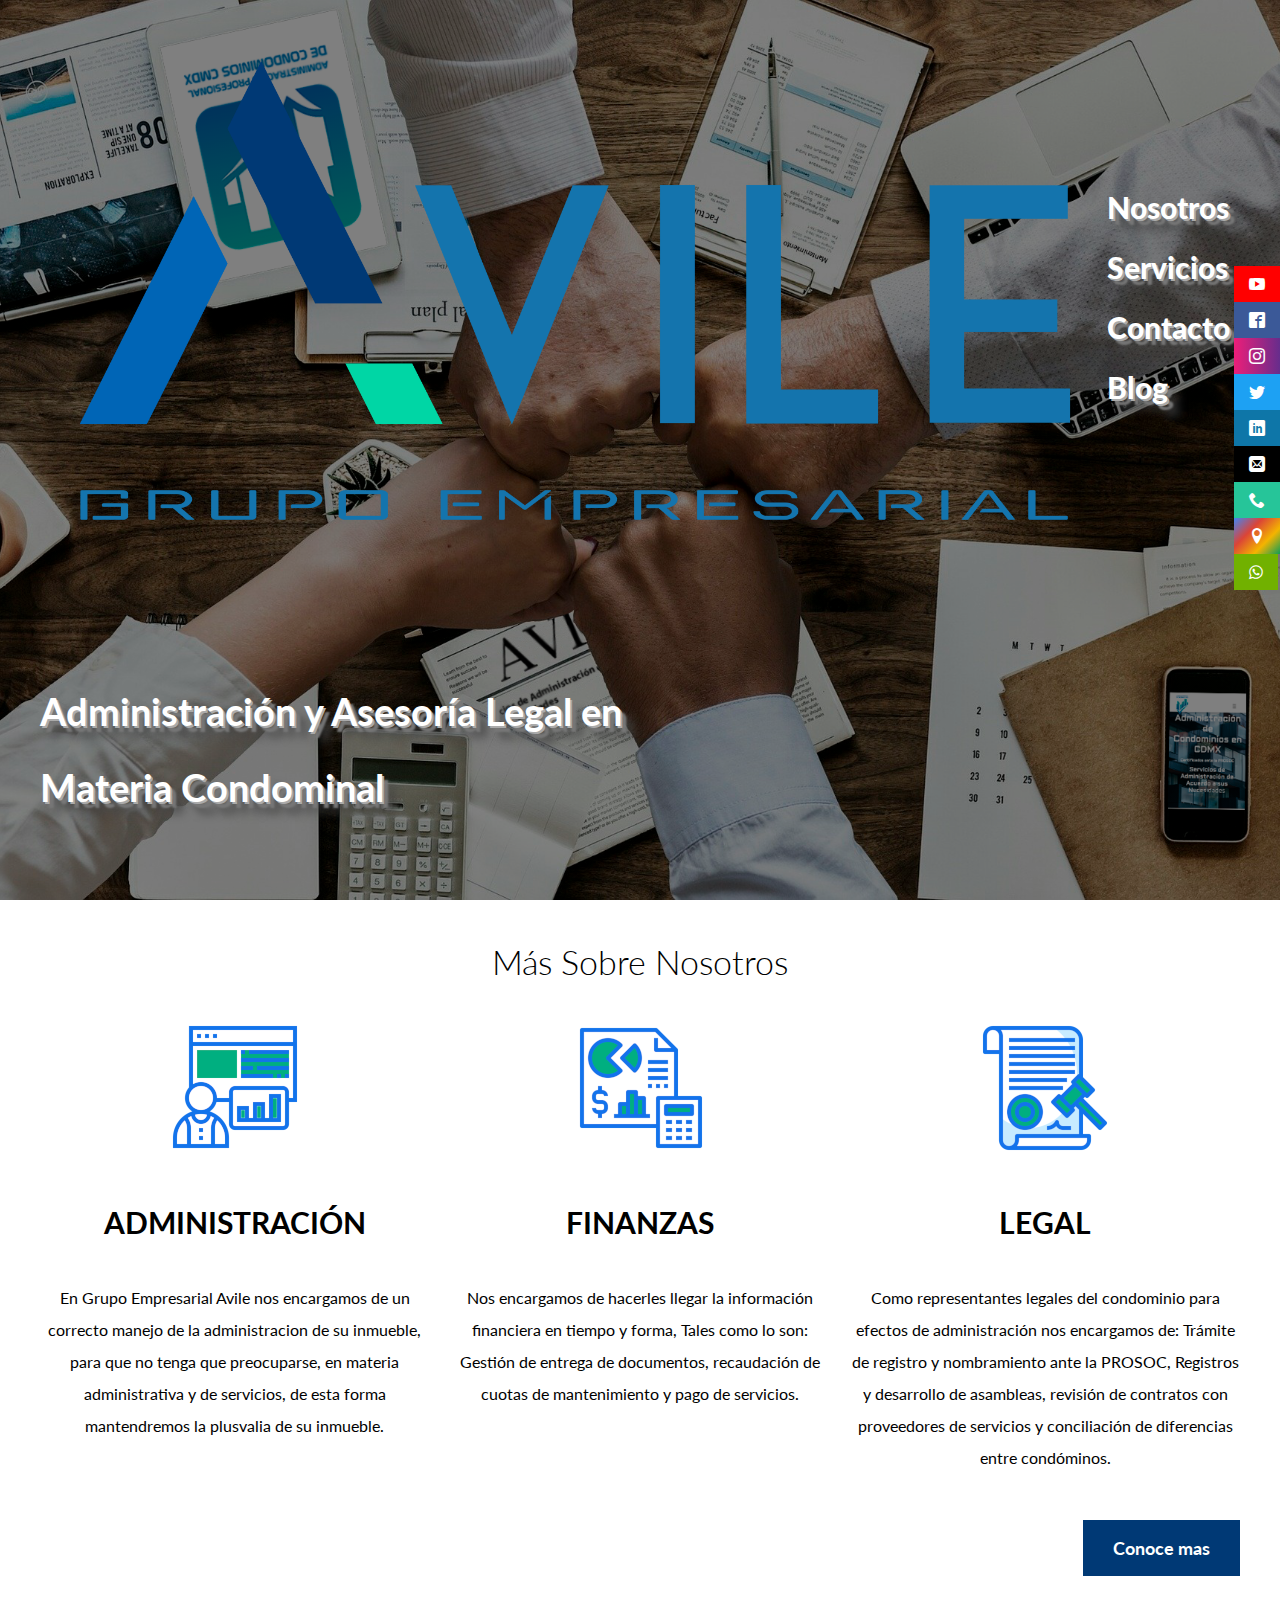
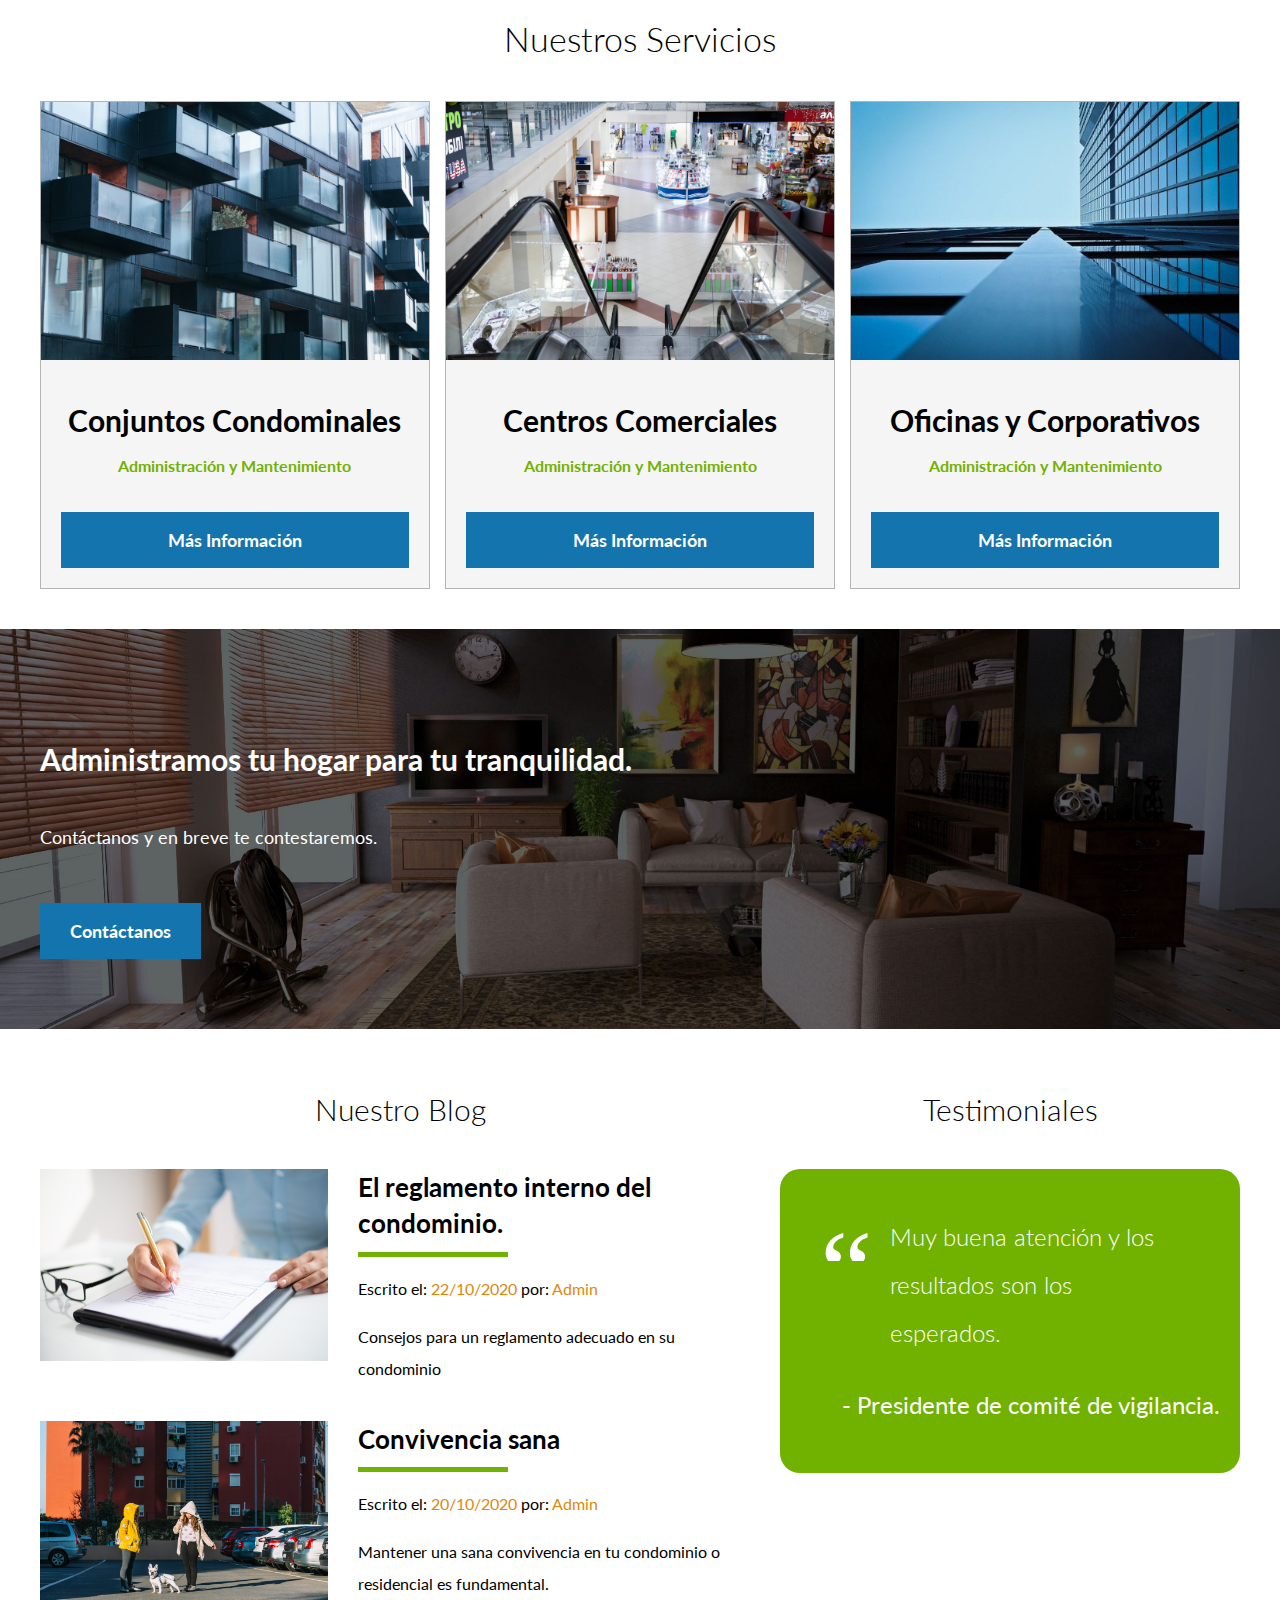
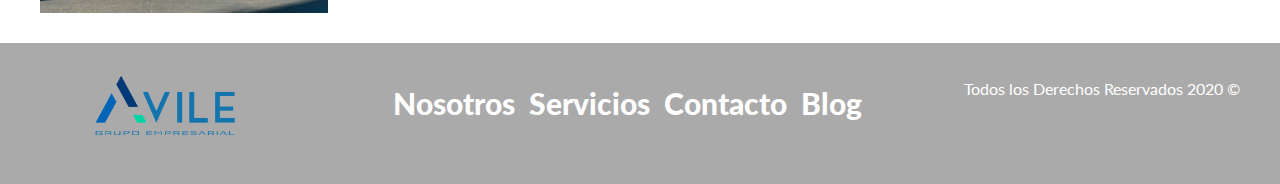
<file: index.html>
<!DOCTYPE html>
<html lang="es">

<head>
    <meta charset="UTF-8">
    <meta name="viewport" content="width=device-width, initial-scale=1.0">
    <meta http-equiv="X-UA-Compatible" content="ie=edge">
    <title>Grupo Avile Administración Profesional y Asesoría legal en Materia Condominal</title>
    <link href="https://fonts.googleapis.com/css?family=Lato:300,400,700,900" rel="stylesheet">
    <link rel="stylesheet" href="iconos.css" />
    <link rel="stylesheet" href="css/social.css" />
    <link rel="stylesheet" href="css/normalize.css">
    <link rel="stylesheet" href="css/styles.css">

    <!-- Global site tag (gtag.js) - Google Analytics -->
    <script async src="https://www.googletagmanager.com/gtag/js?id=G-F1NWQFT5LH"></script>
    <script>
        window.dataLayer = window.dataLayer || [];

        function gtag() {
            dataLayer.push(arguments);
        }
        gtag('js', new Date());

        gtag('config', 'G-F1NWQFT5LH');
    </script>
    <!-- Global site tag (gtag.js) - Google Analytics -->
</head>

<body>

    <header class="site-header inicio">
        <div class="contenedor contenido-header">
            <div class="barra">
                <a href="/">
                    <img src="img/Avile Logo nuevo color (3).png" alt="Logotipo de Bienes Raices">
                </a>

                <div class="mobile-menu">
                    <a href="#navegacion">
                        <img src="img/barras.svg" alt="Icono Menu">
                    </a>
                </div>

                <nav id="navegacion" class="navegacion">
                    <a href="#nosotros">Nosotros</a>
                    <a href="#anuncios">Servicios</a>
                    <a href="#contacto">Contacto</a>
                    <a href="#blogid">Blog</a>
                </nav>
            </div>
            <h1>Administración y Asesoría Legal en Materia Condominal</h1>
        </div>
        <!-- contenedor -->
    </header>

    <section id="nosotros" class=" contenedor seccion">
        <h2 class="fw-300 centrar-texto ">Más Sobre Nosotros</h2>

        <div class="iconos-nosotros ">
            <div class="icono ">
                <img src="img/administracion1.png " alt="Icono Seguridad ">
                <h3>Administración</h3>
                <p>En Grupo Empresarial Avile nos encargamos de un correcto manejo de la administracion de su inmueble, para que no tenga que preocuparse, en materia administrativa y de servicios, de esta forma mantendremos la plusvalia de su inmueble.</p>
            </div>

            <div class="icono ">
                <img src="img/contabilidad1.png " alt="Icono Mejor Precio ">
                <h3>Finanzas</h3>
                <p>Nos encargamos de hacerles llegar la información financiera en tiempo y forma, Tales como lo son: Gestión de entrega de documentos, recaudación de cuotas de mantenimiento y pago de servicios.</p>
            </div>

            <div class="icono ">
                <img src="img/ley1.png " alt="Icono a Tiempo ">
                <h3>Legal</h3>
                <p>Como representantes legales del condominio para efectos de administración nos encargamos de: Trámite de registro y nombramiento ante la PROSOC, Registros y desarrollo de asambleas, revisión de contratos con proveedores de servicios y conciliación
                    de diferencias entre condóminos.</p>
            </div>
        </div>
        <div class="conoce-mas">
            <a href="nosotros.html " class="boton boton-azul1 ">Conoce mas</a>
        </div>
    </section>

    <main id="anuncios" class="seccion contenedor ">
        <h2 class="fw-300 centrar-texto ">Nuestros Servicios</h2>

        <div class="contenedor-anuncios ">
            <div class="anuncio ">
                <img src="img/condominios.jpg " alt="Anuncio casa en el lago ">
                <div class="contenido-anuncio ">
                    <h3>Conjuntos Condominales</h3>
                    <!--                     <p>Casa en el lago con excelente vista, acabados de lujo a un excelente precio</p>
 -->
                    <p class="precio ">Administración y Mantenimiento</p>

                    <!--  <ul class="iconos-caracteristicas ">
                        <li>
                            <img src="img/icono_wc.svg " alt="icono wc ">
                            <p>3</p>
                        </li>
                        <li>
                            <img src="img/icono_estacionamiento.svg " alt="icono autos ">
                            <p>3</p>
                        </li>
                        <li>
                            <img src="img/icono_dormitorio.svg " alt="icono habitaciones ">
                            <p>4</p>
                        </li>
                    </ul> -->


                    <a href="adm_servicio.html" class="boton boton-azul2 d-block ">Más Información</a>
                </div>
            </div>

            <div class="anuncio ">
                <img src="img/plaza_comercial.jpg " alt="Anuncio casa de lujo ">
                <div class="contenido-anuncio ">
                    <h3>Centros Comerciales</h3>
                    <!--                     <p>Casa con diseño moderno, así como tecnología inteligente y amueblada</p>
 -->
                    <p class="precio ">Administración y Mantenimiento</p>
                    <!-- <ul class="iconos-caracteristicas ">
                        <li>
                            <img src="img/icono_wc.svg " alt="icono wc ">
                            <p>3</p>
                        </li>
                        <li>
                            <img src="img/icono_estacionamiento.svg " alt="icono autos ">
                            <p>3</p>
                        </li>
                        <li>
                            <img src="img/icono_dormitorio.svg " alt="icono habitaciones ">
                            <p>4</p>
                        </li>
                    </ul> -->

                    <a href="adm_plazas_comerciales.html" class="boton boton-azul2 d-block ">Más Información</a>
                </div>
            </div>

            <div class="anuncio ">
                <img src="img/oficinas.jpg " alt="Anuncio casa con alberca ">
                <div class="contenido-anuncio ">
                    <h3>Oficinas y Corporativos</h3>
                    <!--                     <p>Casa con alberca y acabados de lujo en la ciudad, excelente oportunidad</p>
 -->
                    <p class="precio ">Administración y Mantenimiento</p>
                    <!--  <ul class="iconos-caracteristicas ">
                        <li>
                            <img src="img/icono_wc.svg " alt="icono wc ">
                            <p>3</p>
                        </li>
                        <li>
                            <img src="img/icono_estacionamiento.svg " alt="icono autos ">
                            <p>3</p>
                        </li>
                        <li>
                            <img src="img/icono_dormitorio.svg " alt="icono habitaciones ">
                            <p>4</p>
                        </li>
                    </ul> -->

                    <a href="adm_oficinas.html" class="boton boton-azul2 d-block ">Más Información</a>
                </div>
            </div>
        </div>
    </main>

    <section id="contacto" class="imagen-contacto ">
        <div class="contenedor contenido-contacto ">
            <h3>Administramos tu hogar para tu tranquilidad.</h3>
            <p>Contáctanos y en breve te contestaremos.</p>
            <a href="contacto.html " class="boton boton-azul2 ">Contáctanos</a>
        </div>
    </section>

    <div class="seccion-inferior contenedor seccion ">
        <section id="blogid" class="blog ">
            <h3 class="centrar-texto fw-300 ">Nuestro Blog</h3>

            <article class="entrada-blog ">
                <div class="imagen ">
                    <img src="img/reglamento.jpg" alt="Entrada de blog ">
                </div>
                <div class="texto-entrada ">
                    <a href="blog.html">
                        <h4>El reglamento interno del condominio.</h4>
                    </a>
                    <p>Escrito el: <span> 22/10/2020 </span> por: <span> Admin </span> </p>
                    <p>Consejos para un reglamento adecuado en su condominio</p>
                </div>
            </article>

            <article class="entrada-blog ">
                <div class="imagen ">
                    <img src="img/chicas_con perro.jpg " alt="Entrada de blog ">
                </div>
                <div class="texto-entrada ">
                    <a href="blog.html">
                        <h4>Convivencia sana</h4>
                    </a>
                    <p>Escrito el: <span> 20/10/2020 </span> por: <span> Admin </span> </p>
                    <p>Mantener una sana convivencia en tu condominio o residencial es fundamental.</p>
                </div>
            </article>
        </section>

        <section class="testimoniales ">
            <h3 class="centrar-texto fw-300 ">Testimoniales</h3>
            <div class="testimonial ">

                <blockquote>
                    Muy buena atención y los resultados son los esperados.
                </blockquote>
                <p>- Presidente de comité de vigilancia.</p>
            </div>
        </section>

    </div>

    <footer class="site-footer seccion ">
        <div class="contenedor contenedor-footer ">
            <picture class="img_prin">
                <a href="index.html"><img src="img/avile_logo_ch.png" width="60%" height="80%" alt="logotipo grupo avile" /></a>
            </picture>
            <nav class="navegacion ">
                <a href="#nosotros">Nosotros</a>
                <a href="#anuncios">Servicios</a>
                <a href="contacto.html">Contacto</a>
                <a href="blog.html">Blog</a>
            </nav>
            <p class="copyright ">Todos los Derechos Reservados 2020 &copy; </p>
        </div>
    </footer>
    <div class="social">
        <ul>
            <li>
                <a href="https://www.youtube.com/watch?v=VgJA2TBwoSU" target="_blank" class="icon-play"></a>
            </li>
            <li>
                <a href="https://www.facebook.com/AvileGrupoEmpresarial" target="_blank" class="icon-facebook2"></a>
            </li>
            <li>
                <a href="https://www.instagram.com/avilegrupoempresarial/" target="_blank" class="icon-instagram"></a>
            </li>
            <li>
                <a href="https://twitter.com/AvileGrupo" target="_blank" class="icon-twitter"></a>
            </li>
            <li>
                <a href="https://www.linkedin.com/company/69851291" target="_blank" class="icon-linkedin"></a>
            </li>

            <li>
                <a href="mailto:contacto@grupoavile.com.mx" target="_blank" class="icon-mail"></a>
            </li>

            <li>
                <a href="tel:5572613805" target="_blank" class="icon-phone"></a>
            </li>

            <li>
                <a href="https://g.page/r/CSTeuXsRS5i6EBA" target="_blank" class="icon-location"></a>
            </li>
            <li>
                <a href="https://api.whatsapp.com/send?phone=525578049646&text=Me%20interesa%20su%20servicio%20de%20Administración%20Profesional." target="_blank" class="icon-whatsapp"></a>
            </li>
        </ul>
    </div>
</body>

</html>
</file>
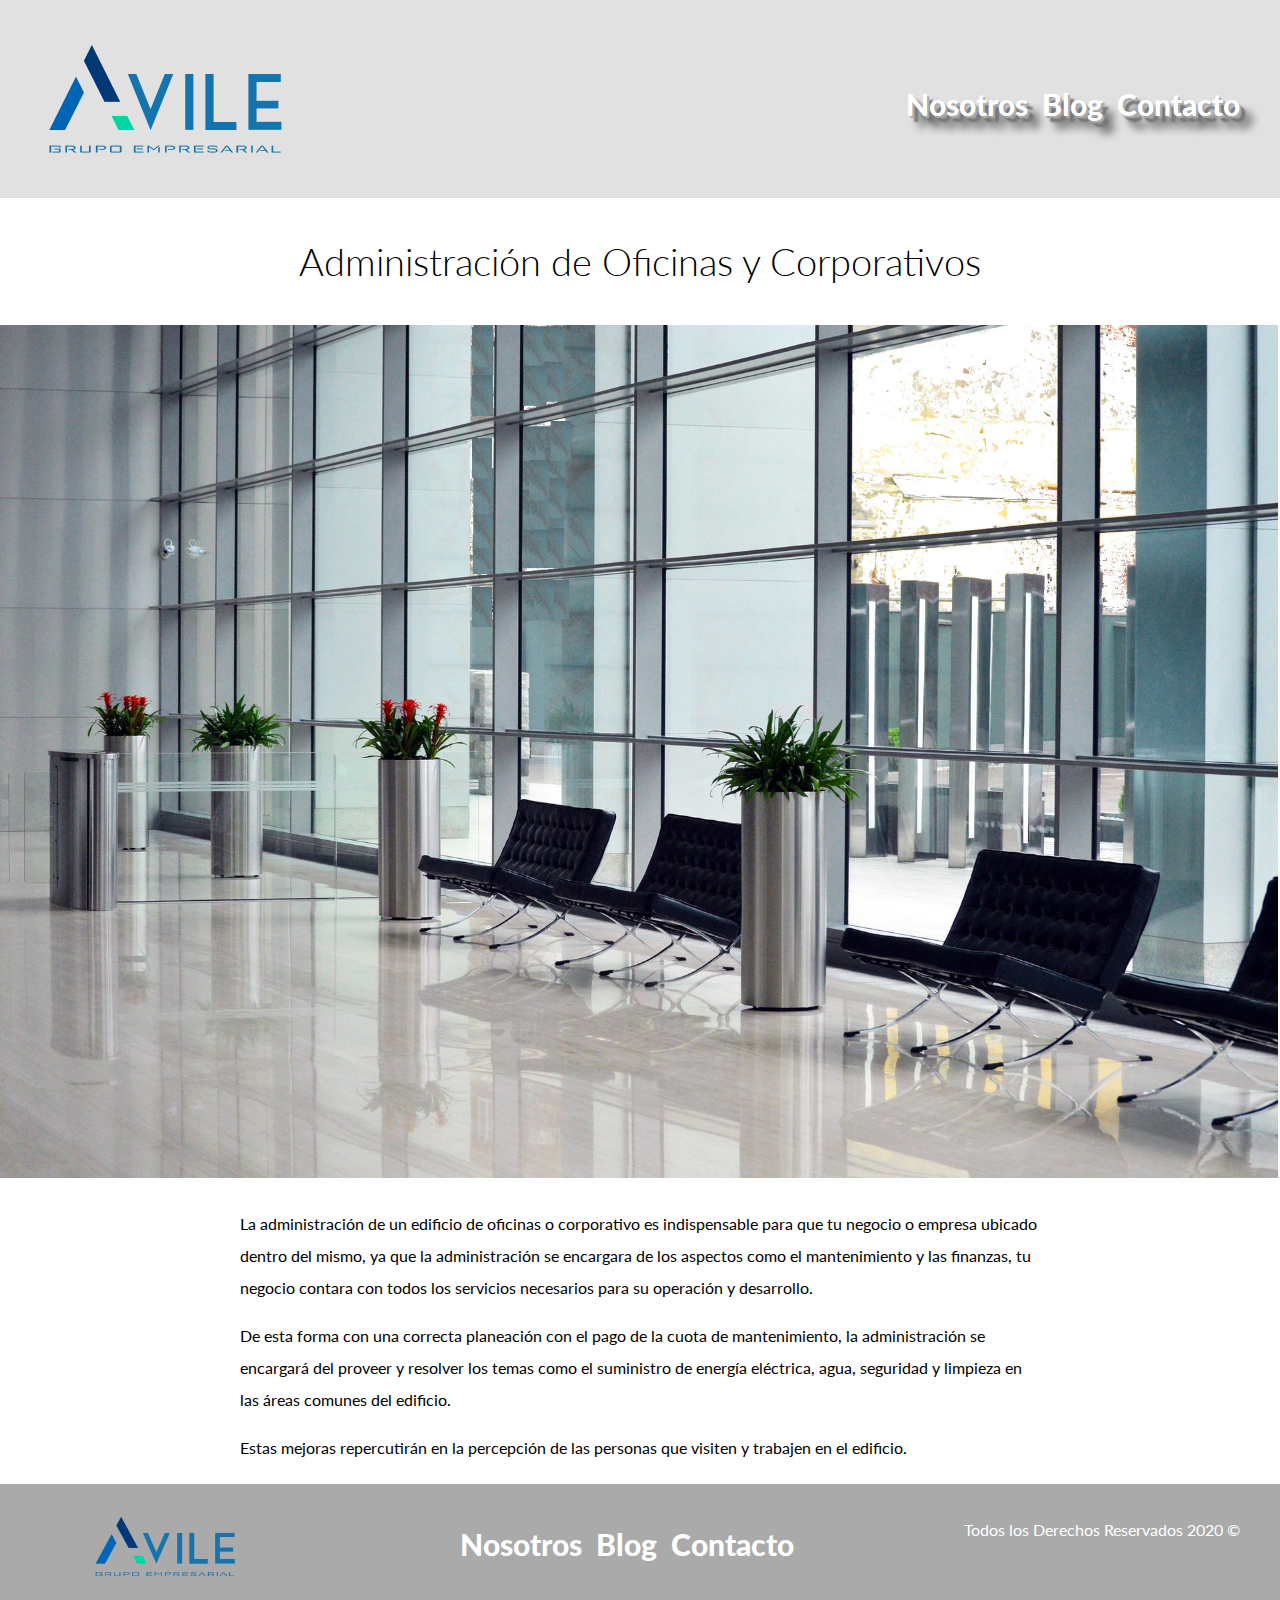
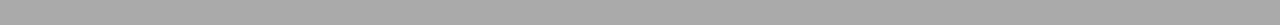
<file: adm_oficinas.html>
<!DOCTYPE html>
<html lang="es">

<head>
    <meta charset="UTF-8">
    <meta name="viewport" content="width=device-width, initial-scale=1.0">
    <meta http-equiv="X-UA-Compatible" content="ie=edge">
    <title>Adninistración de Oficinas Grupo Avile</title>
    <link href="https://fonts.googleapis.com/css?family=Lato:300,400,700,900" rel="stylesheet">
    <link rel="stylesheet" href="css/normalize.css">
    <link rel="stylesheet" href="css/styles.css">
</head>

<body>

    <header class="site-header">
        <div class="contenedor contenido-header">
            <div class="barra">
                <a href="/">
                    <img src="img/avile_logo_ch.png" alt="Logotipo de Bienes Raices">
                </a>
                <div class="mobile-menu">
                    <a href="#navegacion">
                        <img src="img/barras.svg" alt="Icono Menu">
                    </a>
                </div>

                <nav id="navegacion" class="navegacion">
                    <a href="nosotros.html">Nosotros</a>
                    <a href="blog.html">Blog</a>
                    <a href="contacto.html">Contacto</a>
                </nav>
            </div>
        </div>
        <!-- contenedor -->
    </header>

    <h1 class="fw-300 centrar-texto">Administración de Oficinas y Corporativos</h1>
    <img src="img/corporativos.jpg" alt="Imagen Anuncio">

    <main class="contenedor seccion contenido-centrado">
        <!-- <div class="resumen-propiedad">
            <p class="precio">$3,000,000</p>
            <ul class="iconos-caracteristicas">
                <li>
                    <img src="img/icono_wc.svg" alt="icono wc">
                    <p>3</p>
                </li>
                <li>
                    <img src="img/icono_estacionamiento.svg" alt="icono autos">
                    <p>3</p>
                </li>
                <li>
                    <img src="img/icono_dormitorio.svg" alt="icono habitaciones">
                    <p>4</p>
                </li>
            </ul>
        </div> -->
        <!--.resumen-propiedad-->

        <p>La administraci&oacute;n de un edificio de oficinas o corporativo es indispensable para que tu negocio o empresa ubicado dentro del mismo, ya que la administraci&oacute;n se encargara de los aspectos como el mantenimiento y las finanzas, tu negocio
            contara con todos los servicios necesarios para su operaci&oacute;n y desarrollo.</p>
        <p>De esta forma con una correcta planeaci&oacute;n con el pago de la cuota de mantenimiento, la administraci&oacute;n se encargar&aacute; del proveer y resolver los temas como el suministro de energ&iacute;a el&eacute;ctrica, agua, seguridad y limpieza
            en las &aacute;reas comunes del edificio.</p>
        <p>Estas mejoras repercutir&aacute;n en la percepci&oacute;n de las personas que visiten y trabajen en el edificio.</p>
    </main>

    <footer class="site-footer seccion">
        <div class="contenedor contenedor-footer">
            <picture class="img_prin">
                <a href="index.html"><img src="img/avile_logo_ch.png" width="60%" height="80%" alt="logotipo grupo avile" /></a>
            </picture>
            <nav class="navegacion">
                <a href="nosotros.html">Nosotros</a>
                <a href="blog.html">Blog</a>
                <a href="contacto.html">Contacto</a>
            </nav>
            <p class="copyright">Todos los Derechos Reservados 2020 &copy; </p>
        </div>
    </footer>
</body>

</html>
</file>
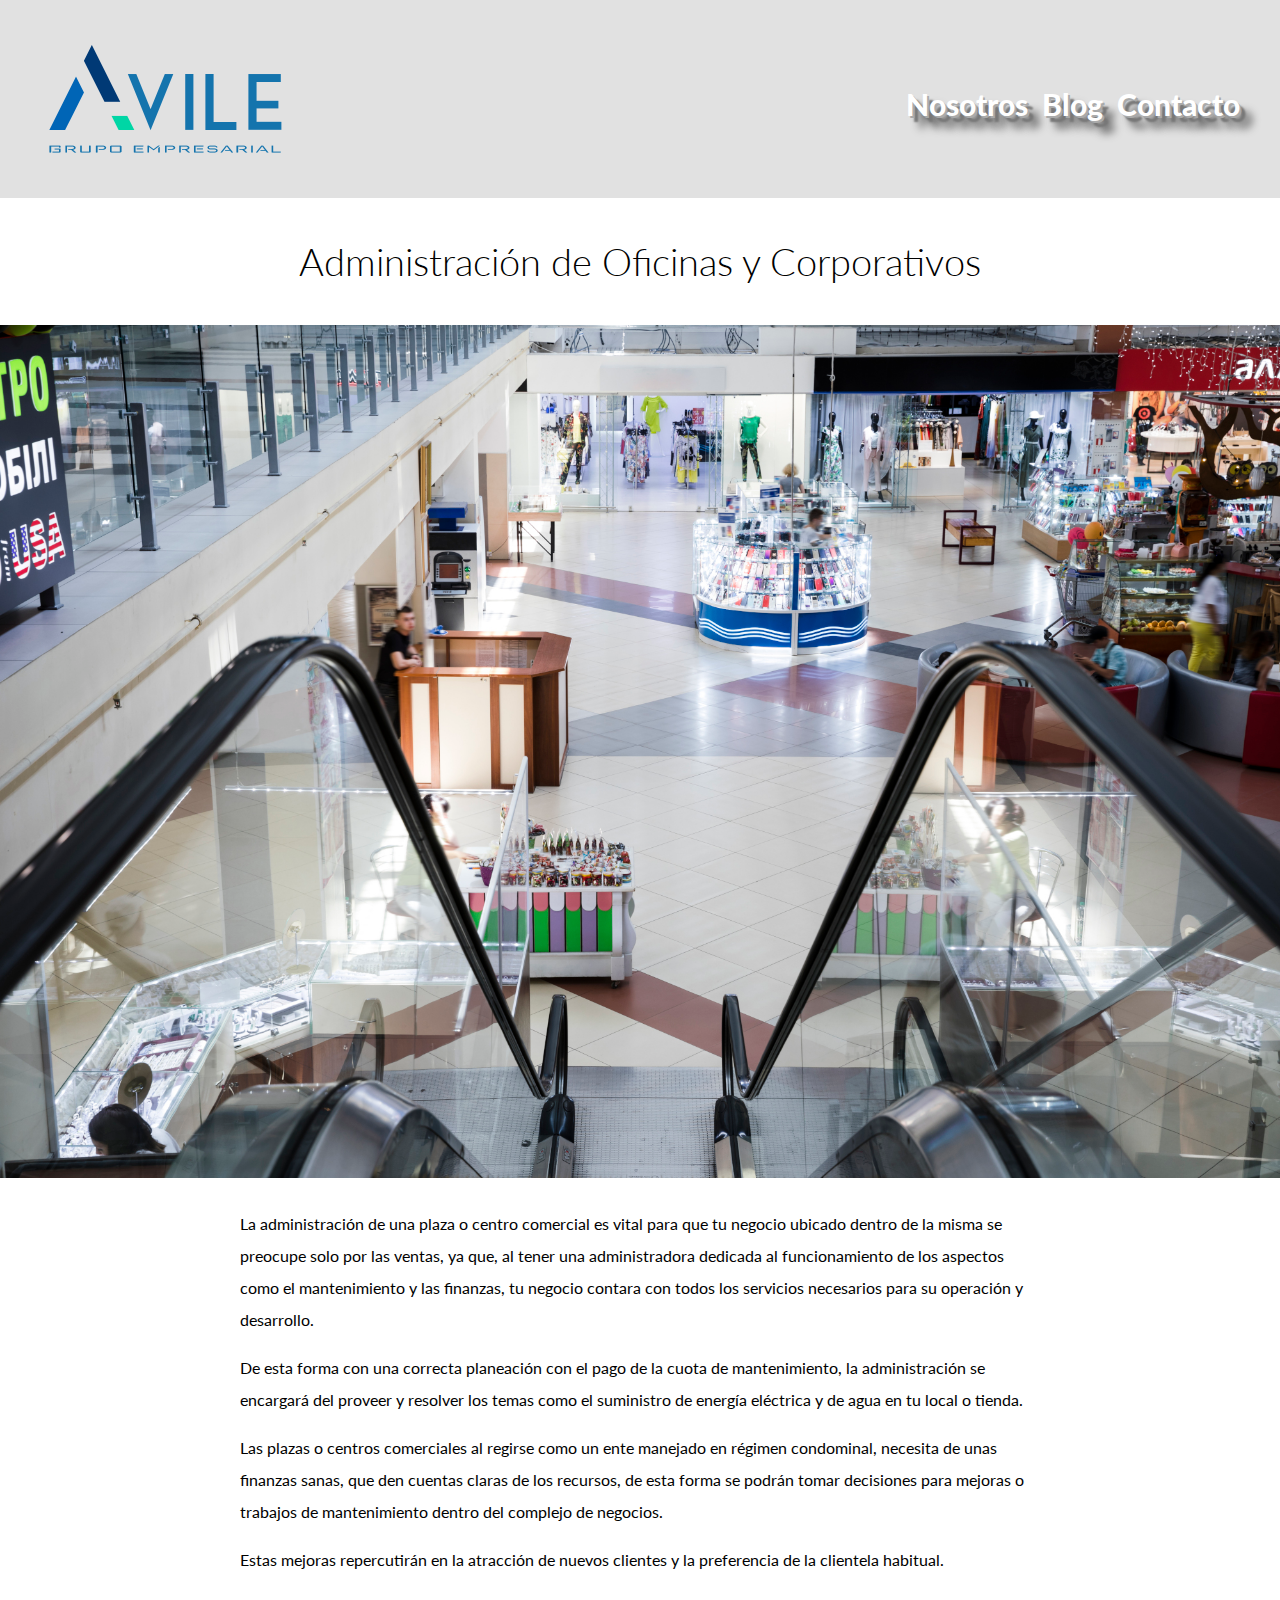
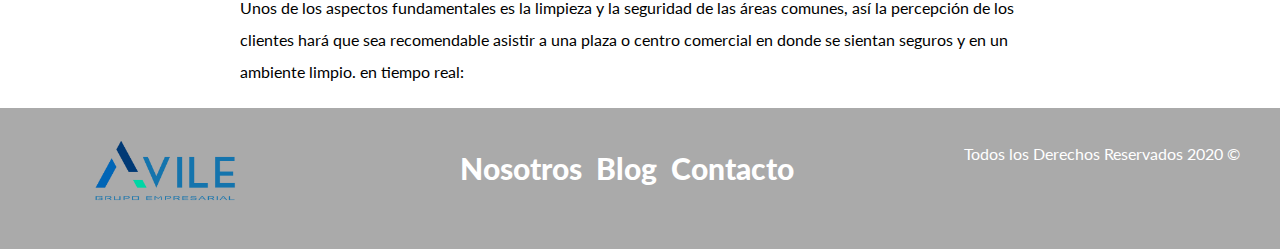
<file: adm_plazas_comerciales.html>
<!DOCTYPE html>
<html lang="es">

<head>
    <meta charset="UTF-8">
    <meta name="viewport" content="width=device-width, initial-scale=1.0">
    <meta http-equiv="X-UA-Compatible" content="ie=edge">
    <title>Adninistración de Plazas y Centros Comerciales</title>
    <link href="https://fonts.googleapis.com/css?family=Lato:300,400,700,900" rel="stylesheet">
    <link rel="stylesheet" href="css/normalize.css">
    <link rel="stylesheet" href="css/styles.css">
</head>

<body>

    <header class="site-header">
        <div class="contenedor contenido-header">
            <div class="barra">
                <a href="/">
                    <img src="img/avile_logo_ch.png" alt="Logotipo de Bienes Raices">
                </a>
                <div class="mobile-menu">
                    <a href="#navegacion">
                        <img src="img/barras.svg" alt="Icono Menu">
                    </a>
                </div>

                <nav id="navegacion" class="navegacion">
                    <a href="nosotros.html">Nosotros</a>
                    <a href="blog.html">Blog</a>
                    <a href="contacto.html">Contacto</a>
                </nav>
            </div>
        </div>
        <!-- contenedor -->
    </header>

    <h1 class="fw-300 centrar-texto">Administración de Oficinas y Corporativos</h1>
    <img src="img/Plaza_Comercial_2.jpg" alt="Imagen Anuncio">

    <main class="contenedor seccion contenido-centrado">
        <!-- <div class="resumen-propiedad">
            <p class="precio">$3,000,000</p>
            <ul class="iconos-caracteristicas">
                <li>
                    <img src="img/icono_wc.svg" alt="icono wc">
                    <p>3</p>
                </li>
                <li>
                    <img src="img/icono_estacionamiento.svg" alt="icono autos">
                    <p>3</p>
                </li>
                <li>
                    <img src="img/icono_dormitorio.svg" alt="icono habitaciones">
                    <p>4</p>
                </li>
            </ul>
        </div> -->
        <!--.resumen-propiedad-->

        <p>La administraci&oacute;n de una plaza o centro comercial es vital para que tu negocio ubicado dentro de la misma se preocupe solo por las ventas, ya que, al tener una administradora dedicada al funcionamiento de los aspectos como el mantenimiento
            y las finanzas, tu negocio contara con todos los servicios necesarios para su operaci&oacute;n y desarrollo.</p>
        <p>De esta forma con una correcta planeaci&oacute;n con el pago de la cuota de mantenimiento, la administraci&oacute;n se encargar&aacute; del proveer y resolver los temas como el suministro de energ&iacute;a el&eacute;ctrica y de agua en tu local
            o tienda.</p>
        <p>Las plazas o centros comerciales al regirse como un ente manejado en r&eacute;gimen condominal, necesita de unas finanzas sanas, que den cuentas claras de los recursos, de esta forma se podr&aacute;n tomar decisiones para mejoras o trabajos de
            mantenimiento dentro del complejo de negocios.</p>
        <p>Estas mejoras repercutir&aacute;n en la atracci&oacute;n de nuevos clientes y la preferencia de la clientela habitual.</p>
        <p>Unos de los aspectos fundamentales es la limpieza y la seguridad de las &aacute;reas comunes, as&iacute; la percepci&oacute;n de los clientes har&aacute; que sea recomendable asistir a una plaza o centro comercial en donde se sientan seguros y
            en un ambiente limpio. en tiempo real:</p>
    </main>

    <footer class="site-footer seccion">
        <div class="contenedor contenedor-footer">
            <picture class="img_prin">
                <a href="index.html"><img src="img/avile_logo_ch.png" width="60%" height="80%" alt="logotipo grupo avile" /></a>
            </picture>
            <nav class="navegacion">
                <a href="nosotros.html">Nosotros</a>
                <a href="blog.html">Blog</a>
                <a href="contacto.html">Contacto</a>
            </nav>
            <p class="copyright">Todos los Derechos Reservados 2020 &copy; </p>
        </div>
    </footer>
</body>

</html>
</file>
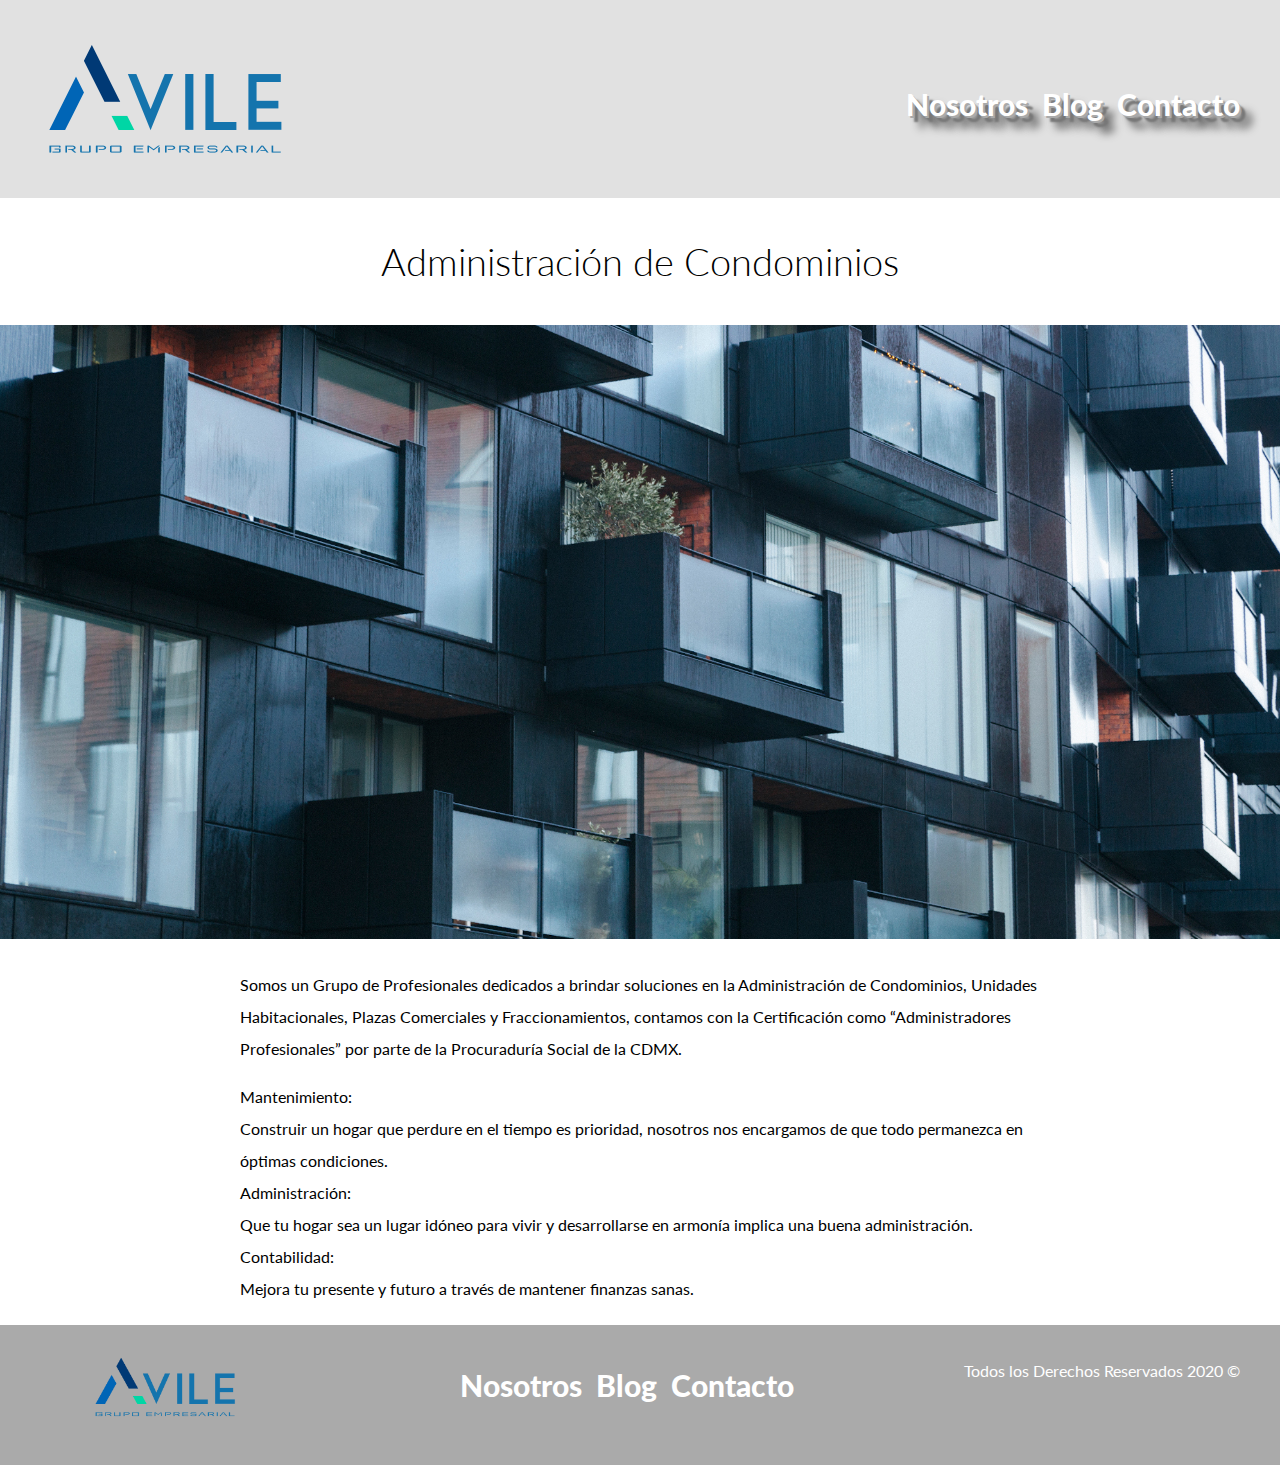
<file: adm_servicio.html>
<!DOCTYPE html>
<html lang="es">

<head>
    <meta charset="UTF-8">
    <meta name="viewport" content="width=device-width, initial-scale=1.0">
    <meta http-equiv="X-UA-Compatible" content="ie=edge">
    <title>Adninistración de Condomimnios Grupo Avile</title>
    <link href="https://fonts.googleapis.com/css?family=Lato:300,400,700,900" rel="stylesheet">
    <link rel="stylesheet" href="css/normalize.css">
    <link rel="stylesheet" href="css/styles.css">
</head>

<body>

    <header class="site-header">
        <div class="contenedor contenido-header">
            <div class="barra">
                <a href="/">
                    <img src="img/avile_logo_ch.png" alt="Logotipo de Bienes Raices">
                </a>
                <div class="mobile-menu">
                    <a href="#navegacion">
                        <img src="img/barras.svg" alt="Icono Menu">
                    </a>
                </div>

                <nav id="navegacion" class="navegacion">
                    <a href="nosotros.html">Nosotros</a>
                    <a href="blog.html">Blog</a>
                    <a href="contacto.html">Contacto</a>
                </nav>
            </div>
        </div>
        <!-- contenedor -->
    </header>

    <h1 class="fw-300 centrar-texto">Administración de Condominios</h1>
    <img src="img/condominio_portada_final_recortada.jpg" alt="Imagen Anuncio">

    <main class="contenedor seccion contenido-centrado">
        <!-- <div class="resumen-propiedad">
            <p class="precio">$3,000,000</p>
            <ul class="iconos-caracteristicas">
                <li>
                    <img src="img/icono_wc.svg" alt="icono wc">
                    <p>3</p>
                </li>
                <li>
                    <img src="img/icono_estacionamiento.svg" alt="icono autos">
                    <p>3</p>
                </li>
                <li>
                    <img src="img/icono_dormitorio.svg" alt="icono habitaciones">
                    <p>4</p>
                </li>
            </ul>
        </div> -->
        <!--.resumen-propiedad-->

        <p>Somos un Grupo de Profesionales dedicados a brindar soluciones en la Administración de Condominios, Unidades Habitacionales, Plazas Comerciales y Fraccionamientos, contamos con la Certificación como “Administradores Profesionales” por parte de
            la Procuraduría Social de la CDMX.</p>

        <p>Mantenimiento: <br> Construir un hogar que perdure en el tiempo es prioridad, nosotros nos encargamos de que todo permanezca en óptimas condiciones. <br> Administración: <br> Que tu hogar sea un lugar idóneo para vivir y desarrollarse en armonía
            implica una buena administración. <br> Contabilidad: <br> Mejora tu presente y futuro a través de mantener finanzas sanas.</p>
    </main>

    <footer class="site-footer seccion">
        <div class="contenedor contenedor-footer">
            <picture class="img_prin">
                <a href="index.html"><img src="img/avile_logo_ch.png" width="60%" height="80%" alt="logotipo grupo avile" /></a>
            </picture>
            <nav class="navegacion">
                <a href="nosotros.html">Nosotros</a>
                <a href="blog.html">Blog</a>
                <a href="contacto.html">Contacto</a>
            </nav>
            <p class="copyright">Todos los Derechos Reservados 2020 &copy; </p>
        </div>
    </footer>
</body>

</html>
</file>
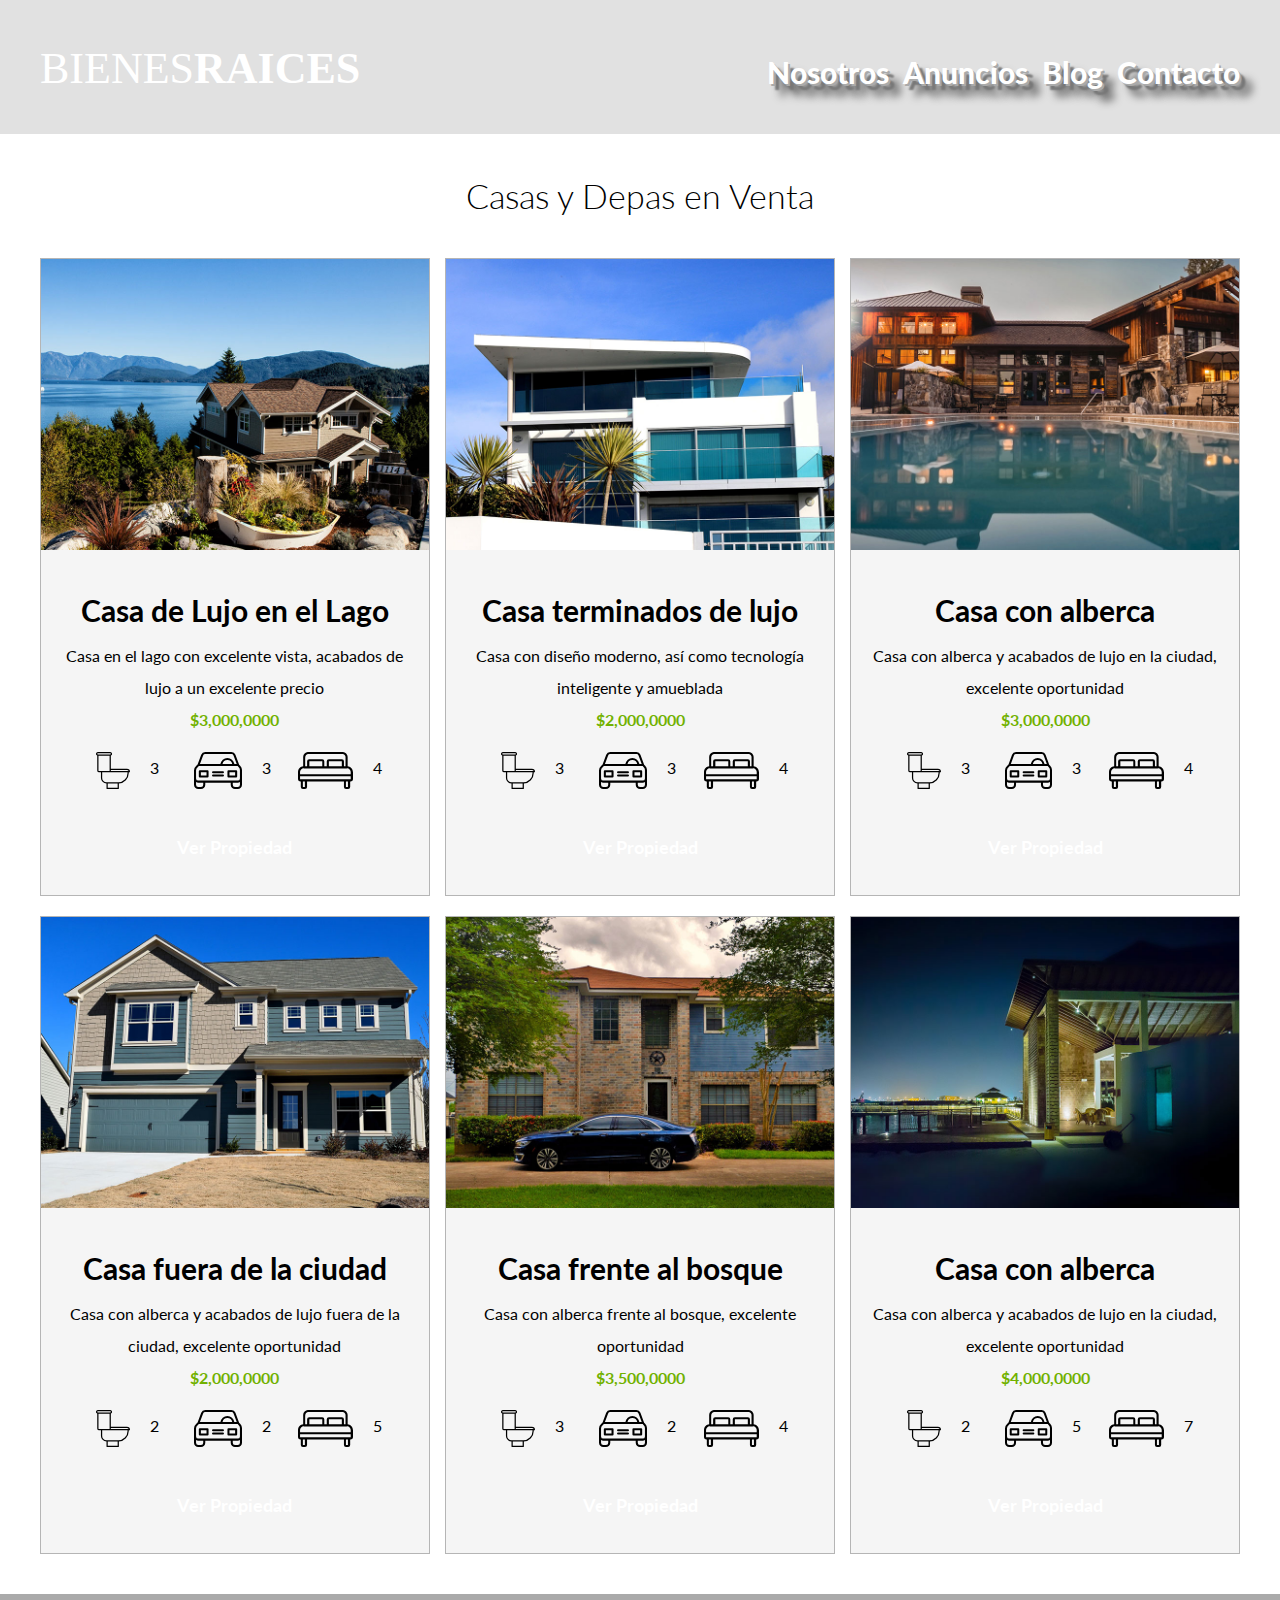
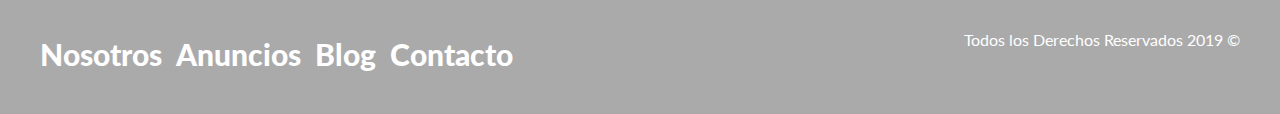
<file: anuncios.html>
<!DOCTYPE html>
<html lang="en">
<head>
    <meta charset="UTF-8">
    <meta name="viewport" content="width=device-width, initial-scale=1.0">
    <meta http-equiv="X-UA-Compatible" content="ie=edge">
    <title>Bienes Raices</title>
    <link href="https://fonts.googleapis.com/css?family=Lato:300,400,700,900" rel="stylesheet">
    <link rel="stylesheet" href="css/normalize.css">
    <link rel="stylesheet" href="css/styles.css">
</head>
<body>

    <header class="site-header">
        <div class="contenedor contenido-header">
            <div class="barra">
                <a href="/">
                    <img src="img/logo.svg" alt="Logotipo de Bienes Raices">
                </a>
                <div class="mobile-menu">
                    <a href="#navegacion">
                        <img src="img/barras.svg" alt="Icono Menu">
                    </a>
                </div>

                <nav id="navegacion" class="navegacion">
                    <a href="nosotros.html">Nosotros</a>
                    <a href="anuncios.html">Anuncios</a>
                    <a href="blog.html">Blog</a>
                    <a href="contacto.html">Contacto</a>
                </nav>
            </div>
        </div> <!-- contenedor -->
    </header>

    <main class="seccion contenedor">
        <h2 class="fw-300 centrar-texto">Casas y Depas en Venta</h2>

        <div class="contenedor-anuncios">
            <div class="anuncio">
                <img src="img/anuncio1.jpg" alt="Anuncio casa en el lago">
                <div class="contenido-anuncio">
                    <h3>Casa de Lujo en el Lago</h3>
                    <p>Casa en el lago con excelente vista, acabados de lujo a un excelente precio</p>
                    <p class="precio">$3,000,0000</p>

                    <ul class="iconos-caracteristicas">
                        <li>
                            <img src="img/icono_wc.svg" alt="icono wc">
                            <p>3</p>
                        </li>
                        <li>
                            <img src="img/icono_estacionamiento.svg" alt="icono autos">
                            <p>3</p>
                        </li>
                        <li>
                            <img src="img/icono_dormitorio.svg" alt="icono habitaciones">
                            <p>4</p>
                        </li>
                    </ul>


                    <a href="anuncio.html" class="boton boton-amarillo d-block">Ver Propiedad</a>
                </div>
            </div>

            <div class="anuncio">
                <img src="img/anuncio2.jpg" alt="Anuncio casa de lujo">
                <div class="contenido-anuncio">
                    <h3>Casa terminados de lujo</h3>
                    <p>Casa con diseño moderno, así como tecnología inteligente y amueblada</p>
                    <p class="precio">$2,000,0000</p>
                    <ul class="iconos-caracteristicas">
                        <li>
                            <img src="img/icono_wc.svg" alt="icono wc">
                            <p>3</p>
                        </li>
                        <li>
                            <img src="img/icono_estacionamiento.svg" alt="icono autos">
                            <p>3</p>
                        </li>
                        <li>
                            <img src="img/icono_dormitorio.svg" alt="icono habitaciones">
                            <p>4</p>
                        </li>
                    </ul>

                    <a href="anuncio.html" class="boton boton-amarillo d-block">Ver Propiedad</a>
                </div>
            </div>

            <div class="anuncio">
                <img src="img/anuncio3.jpg" alt="Anuncio casa con alberca">
                <div class="contenido-anuncio">
                    <h3>Casa con alberca</h3>
                    <p>Casa con alberca y acabados de lujo en la ciudad, excelente oportunidad</p>
                    <p class="precio">$3,000,0000</p>
                    <ul class="iconos-caracteristicas">
                        <li>
                            <img src="img/icono_wc.svg" alt="icono wc">
                            <p>3</p>
                        </li>
                        <li>
                            <img src="img/icono_estacionamiento.svg" alt="icono autos">
                            <p>3</p>
                        </li>
                        <li>
                            <img src="img/icono_dormitorio.svg" alt="icono habitaciones">
                            <p>4</p>
                        </li>
                    </ul>

                    <a href="anuncio.html" class="boton boton-amarillo d-block">Ver Propiedad</a>
                </div><!--contenido anuncio-->
            </div> <!--anuncio-->

            <div class="anuncio">
                <img src="img/anuncio4.jpg" alt="Anuncio casa de lujo">
                <div class="contenido-anuncio">
                    <h3>Casa fuera de la ciudad</h3>
                    <p>Casa con alberca y acabados de lujo fuera de la ciudad, excelente oportunidad</p>
                    <p class="precio">$2,000,0000</p>
                    <ul class="iconos-caracteristicas">
                        <li>
                            <img src="img/icono_wc.svg" alt="icono wc">
                            <p>2</p>
                        </li>
                        <li>
                            <img src="img/icono_estacionamiento.svg" alt="icono autos">
                            <p>2</p>
                        </li>
                        <li>
                            <img src="img/icono_dormitorio.svg" alt="icono habitaciones">
                            <p>5</p>
                        </li>
                    </ul>

                    <a href="anuncio.html" class="boton boton-amarillo d-block">Ver Propiedad</a>
                </div><!--contenido anuncio-->
            </div> <!--anuncio-->
        
            <div class="anuncio">
                <img src="img/anuncio5.jpg" alt="Anuncio casa con alberca">
                <div class="contenido-anuncio">
                    <h3>Casa frente al bosque</h3>
                    <p>Casa con alberca frente al bosque, excelente oportunidad</p>
                    <p class="precio">$3,500,0000</p>
                    <ul class="iconos-caracteristicas">
                        <li>
                            <img src="img/icono_wc.svg" alt="icono wc">
                            <p>3</p>
                        </li>
                        <li>
                            <img src="img/icono_estacionamiento.svg" alt="icono autos">
                            <p>2</p>
                        </li>
                        <li>
                            <img src="img/icono_dormitorio.svg" alt="icono habitaciones">
                            <p>4</p>
                        </li>
                    </ul>

                    <a href="anuncio.html" class="boton boton-amarillo d-block">Ver Propiedad</a>
                </div><!--contenido anuncio-->
            </div> <!--anuncio-->

            <div class="anuncio">
                <img src="img/anuncio6.jpg" alt="Anuncio casa con alberca">
                <div class="contenido-anuncio">
                    <h3>Casa con alberca</h3>
                    <p>Casa con alberca y acabados de lujo en la ciudad, excelente oportunidad</p>
                    <p class="precio">$4,000,0000</p>
                    <ul class="iconos-caracteristicas">
                        <li>
                            <img src="img/icono_wc.svg" alt="icono wc">
                            <p>2</p>
                        </li>
                        <li>
                            <img src="img/icono_estacionamiento.svg" alt="icono autos">
                            <p>5</p>
                        </li>
                        <li>
                            <img src="img/icono_dormitorio.svg" alt="icono habitaciones">
                            <p>7</p>
                        </li>
                    </ul>

                    <a href="anuncio.html" class="boton boton-amarillo d-block">Ver Propiedad</a>
                </div><!--contenido anuncio-->
            </div> <!--anuncio-->
        </div>
    </main>

    <footer class="site-footer seccion">
        <div class="contenedor contenedor-footer">
            <nav class="navegacion">
                <a href="nosotros.html">Nosotros</a>
                <a href="anuncios.html">Anuncios</a>
                <a href="blog.html">Blog</a>
                <a href="contacto.html">Contacto</a>
            </nav>
            <p class="copyright">Todos los Derechos Reservados 2019 &copy; </p>
        </div>
    </footer>
</body>
</html>
</file>
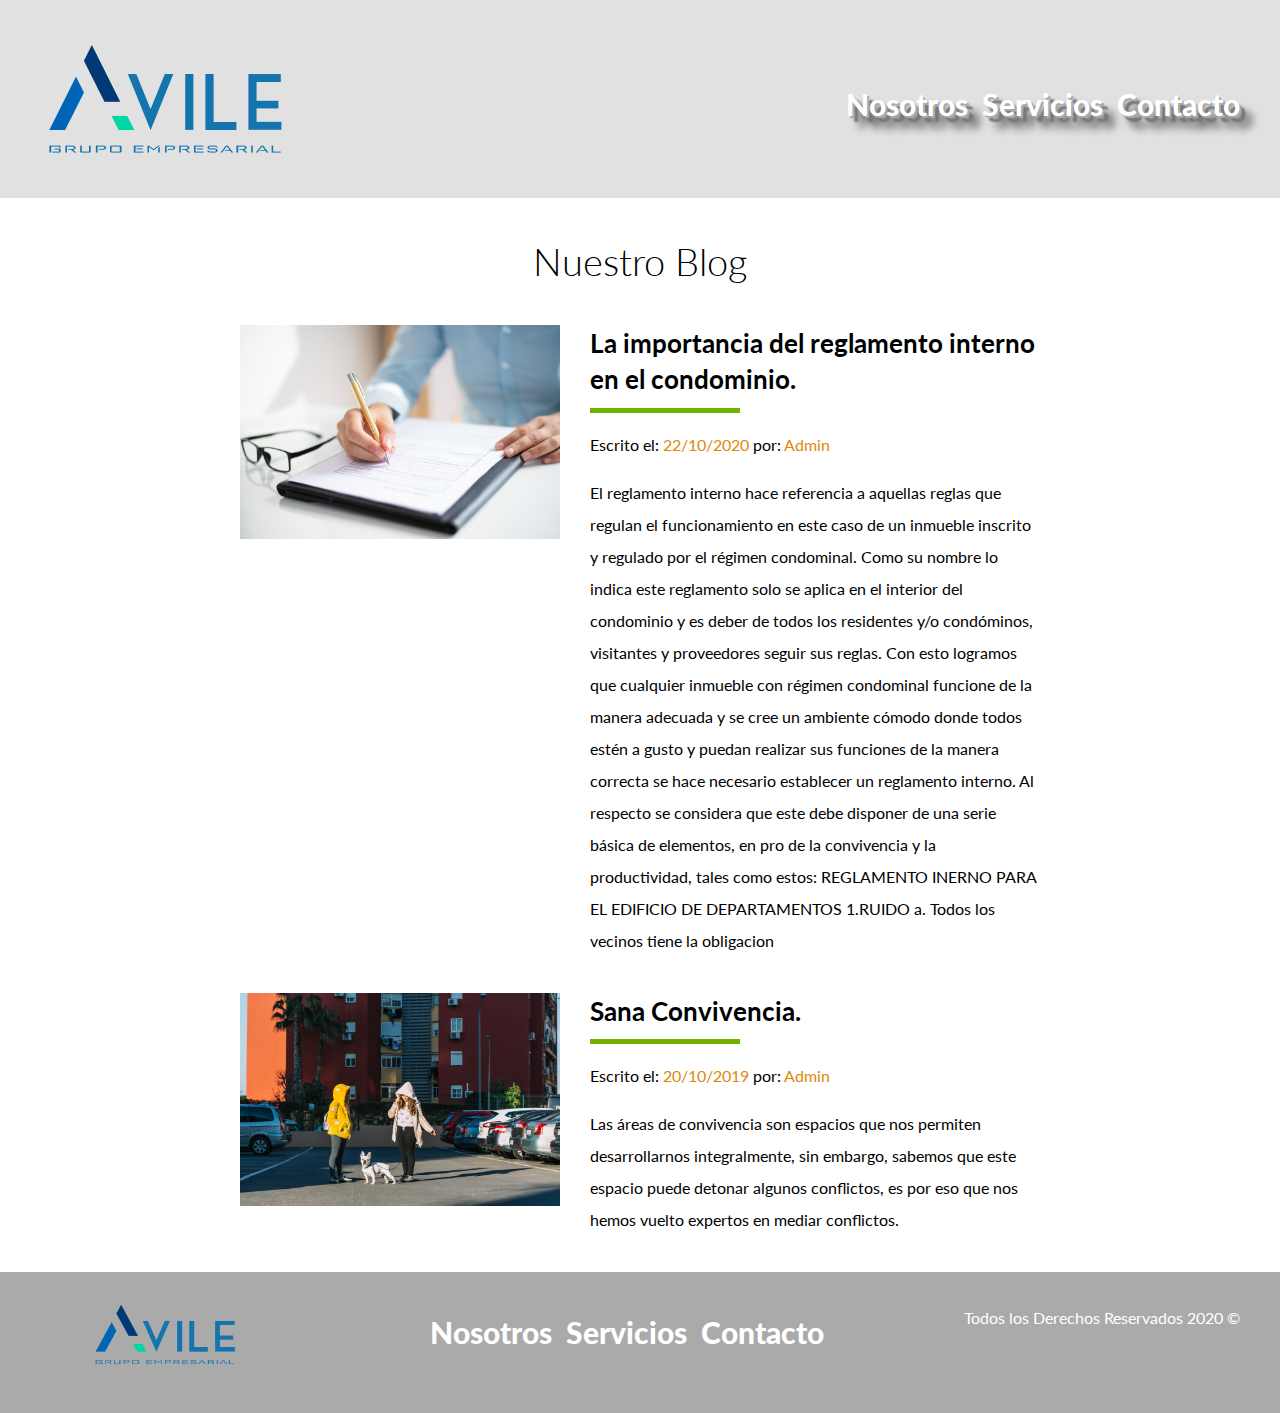
<file: blog.html>
<!DOCTYPE html>
<html lang="es">

<head>
    <meta charset="UTF-8">
    <meta name="viewport" content="width=device-width, initial-scale=1.0">
    <meta http-equiv="X-UA-Compatible" content="ie=edge">
    <title>Grupo Avile Blog</title>
    <link href="https://fonts.googleapis.com/css?family=Lato:300,400,700,900" rel="stylesheet">
    <link rel="stylesheet" href="css/normalize.css">
    <link rel="stylesheet" href="css/styles.css">
</head>

<body>

    <header class="site-header">
        <div class="contenedor contenido-header">
            <div class="barra">
                <a href="/">
                    <img src="img/avile_logo_ch.png" alt="Logotipo de Bienes Raices">
                </a>
                <div class="mobile-menu">
                    <a href="#navegacion">
                        <img src="img/barras.svg" alt="Icono Menu">
                    </a>
                </div>

                <nav id="navegacion" class="navegacion">
                    <a href="nosotros.html">Nosotros</a>
                    <a href="index.html#anuncios">Servicios</a>
                    <a href="contacto.html">Contacto</a>
                </nav>
            </div>
        </div>
        <!-- contenedor -->
    </header>



    <main class="contenedor seccion contenido-centrado">
        <h1 class="fw-300 centrar-texto">Nuestro Blog</h1>

        <article class="entrada-blog">
            <div class="imagen">
                <img src="img/reglamento.jpg" alt="Entrada de blog">
            </div>
            <div class="texto-entrada">
                <a href="entrada.html">
                    <h4>La importancia del reglamento interno en el condominio.</h4>
                </a>
                <p>Escrito el: <span> 22/10/2020 </span> por: <span> Admin </span> </p>
                <p>El reglamento interno hace referencia a aquellas reglas que regulan el funcionamiento en este caso de un inmueble inscrito y regulado por el régimen condominal. Como su nombre lo indica este reglamento solo se aplica en el interior del
                    condominio y es deber de todos los residentes y/o condóminos, visitantes y proveedores seguir sus reglas. Con esto logramos que cualquier inmueble con régimen condominal funcione de la manera adecuada y se cree un ambiente cómodo donde
                    todos estén a gusto y puedan realizar sus funciones de la manera correcta se hace necesario establecer un reglamento interno. Al respecto se considera que este debe disponer de una serie básica de elementos, en pro de la convivencia
                    y la productividad, tales como estos: REGLAMENTO INERNO PARA EL EDIFICIO DE DEPARTAMENTOS 1.RUIDO a. Todos los vecinos tiene la obligacion</p>
            </div>
        </article>

        <article class="entrada-blog">
            <div class="imagen">
                <img src="img/chicas_con perro.jpg" alt="Entrada de blog">
            </div>
            <div class="texto-entrada">
                <a href="entrada.html">
                    <h4>Sana Convivencia.</h4>
                </a>
                <p>Escrito el: <span> 20/10/2019 </span> por: <span> Admin </span> </p>
                <p>Las áreas de convivencia son espacios que nos permiten desarrollarnos integralmente, sin embargo, sabemos que este espacio puede detonar algunos conflictos, es por eso que nos hemos vuelto expertos en mediar conflictos.</p>
            </div>
        </article>
        <!-- 
        <article class="entrada-blog">
            <div class="imagen">
                <img src="img/blog3.jpg" alt="Entrada de blog">
            </div>
            <div class="texto-entrada">
                <a href="entrada.html">
                    <h4>Guía para la decoración de tu hogar</h4>
                </a>
                <p>Escrito el: <span> 20/10/2019 </span> por: <span> Admin </span> </p>
                <p>Maximiza el espacio en tu hogar con esta guia, aprende a combinar muebles y colores para darle vida a tu espacio</p>
            </div>
        </article>

        <article class="entrada-blog">
            <div class="imagen">
                <img src="img/blog4.jpg" alt="Entrada de blog">
            </div>
            <div class="texto-entrada">
                <a href="entrada.html">
                    <h4>Guía para la decoración de tu habitación</h4>
                </a>
                <p>Escrito el: <span> 20/10/2019 </span> por: <span> Admin </span> </p>
                <p>Maximiza el espacio en tu hogar con esta guia, aprende a combinar muebles y colores para darle vida a tu espacio</p>
            </div>
        </article> -->
    </main>

    <footer class="site-footer seccion">
        <div class="contenedor contenedor-footer">
            <picture class="img_prin">
                <a href="index.html"><img src="img/avile_logo_ch.png" width="60%" height="80%" alt="logotipo grupo avile" /></a>
            </picture>
            <nav class="navegacion">
                <a href="nosotros.html">Nosotros</a>
                <a href="index.html#anuncios">Servicios</a>
                <a href="contacto.html">Contacto</a>
            </nav>
            <p class="copyright">Todos los Derechos Reservados 2020 &copy; </p>
        </div>
    </footer>
</body>

</html>
</file>
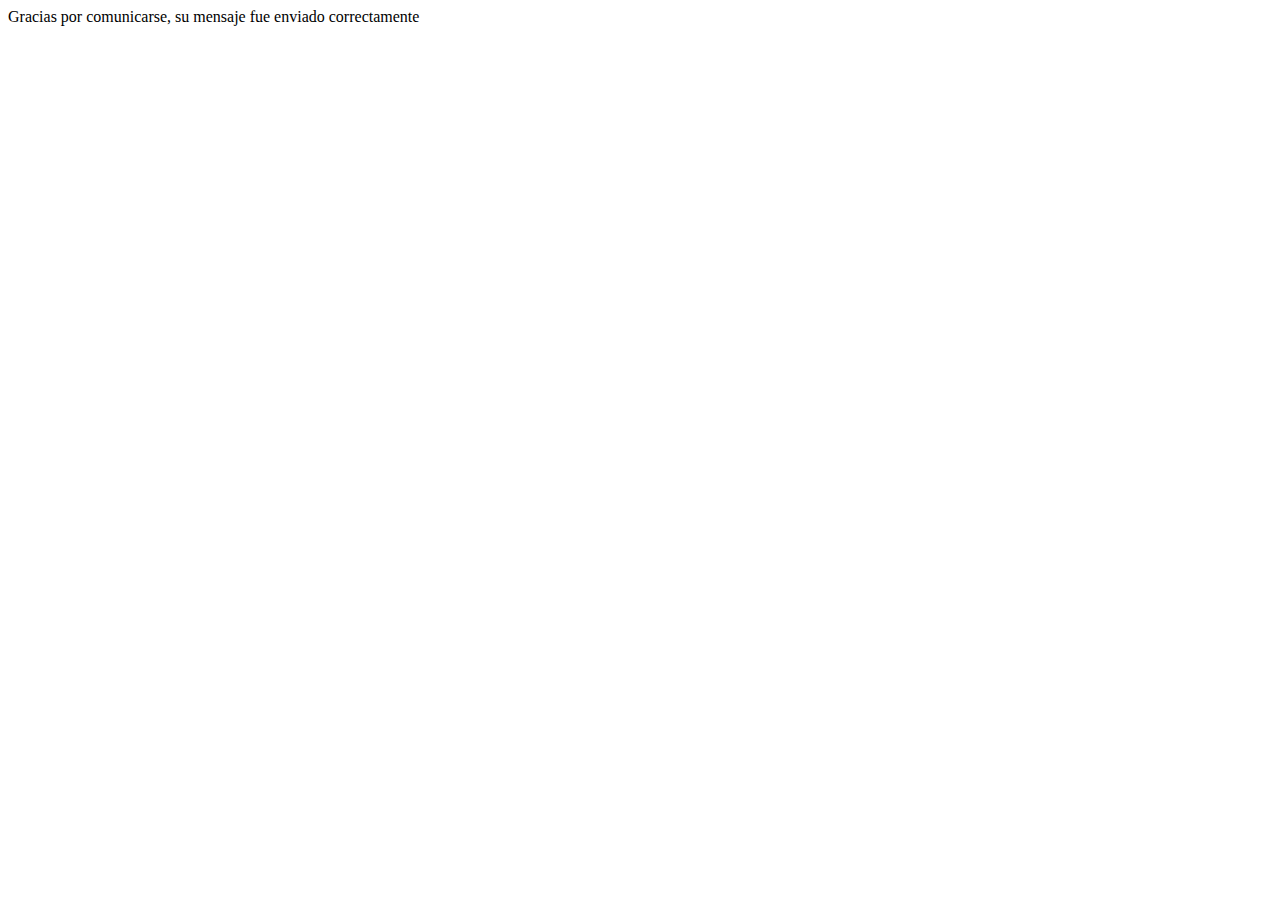
<file: confirma.html>
﻿<!DOCTYPE HTML>
<html lang="es">

<head>
    <meta charset="utf-8" />
    <title>Confirmación</title>
</head>

<body>
    Gracias por comunicarse, su mensaje fue enviado correctamente
</body>

</html>
</file>
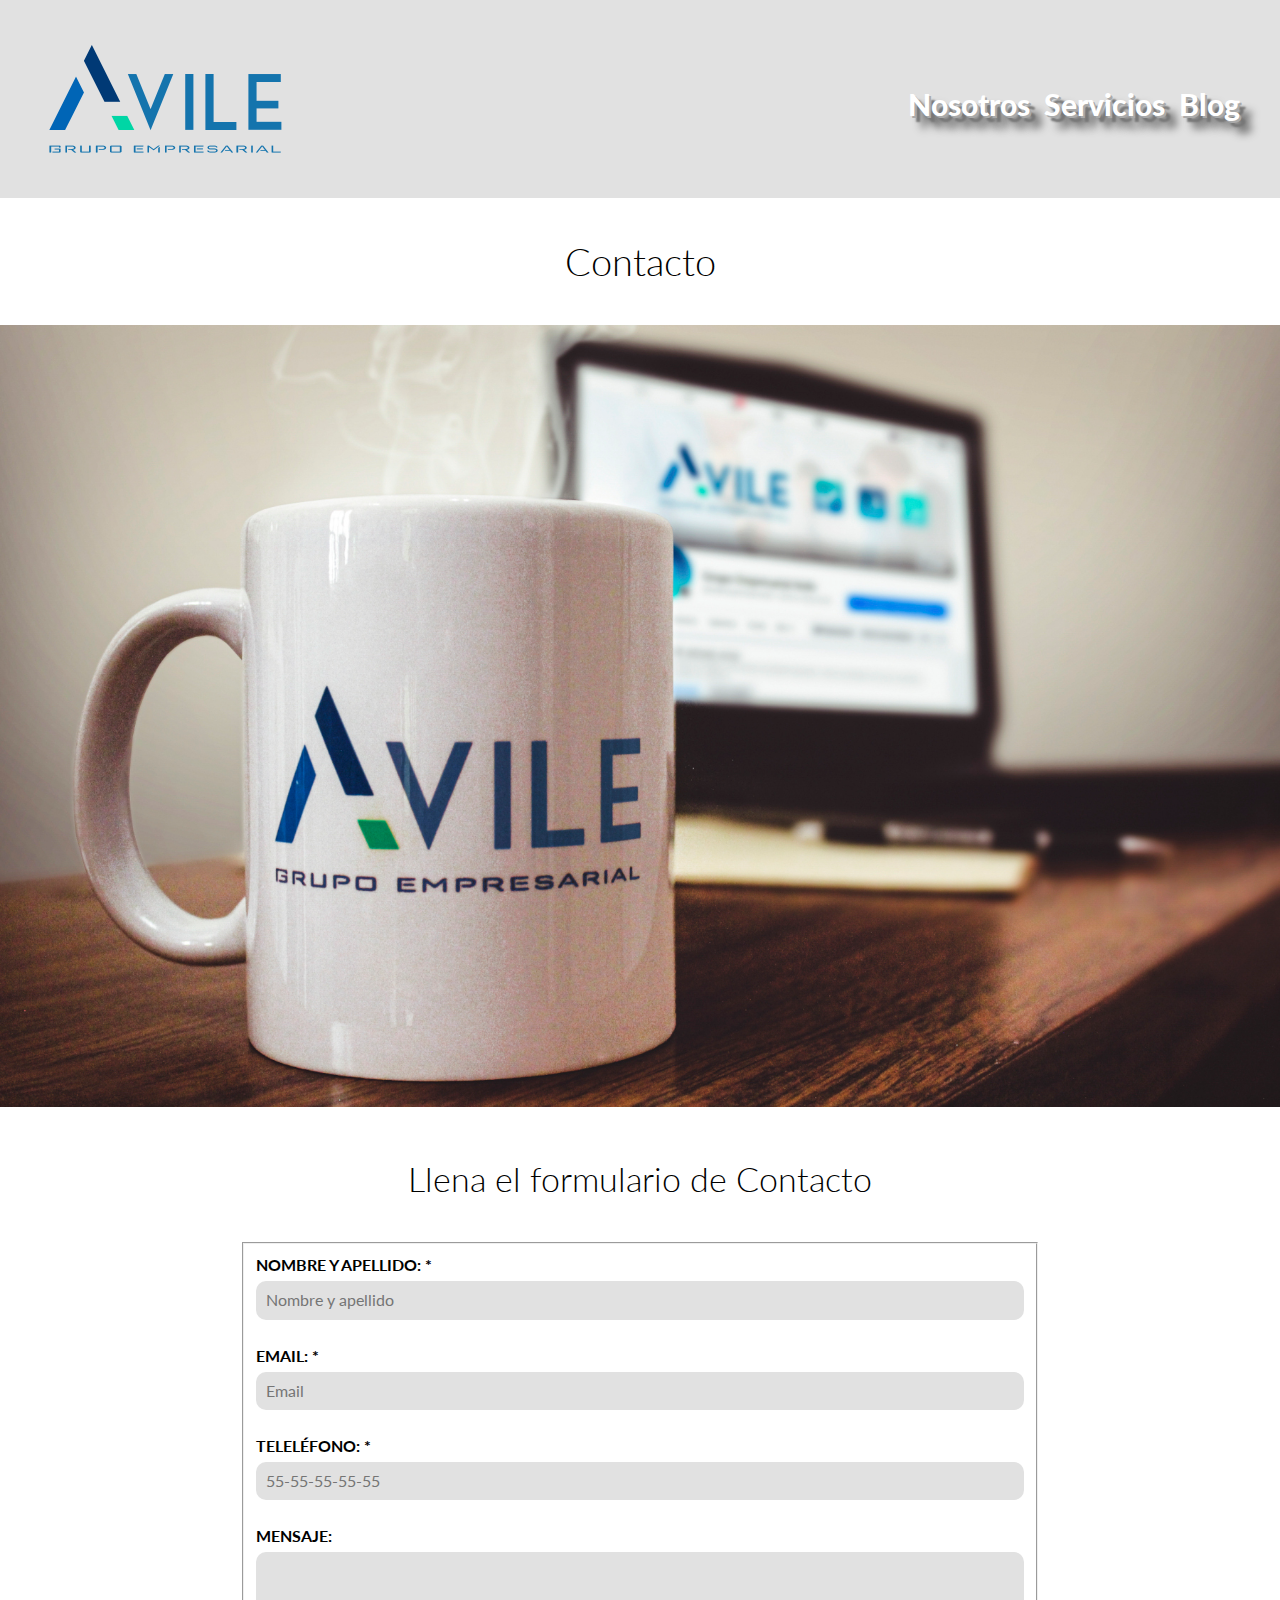
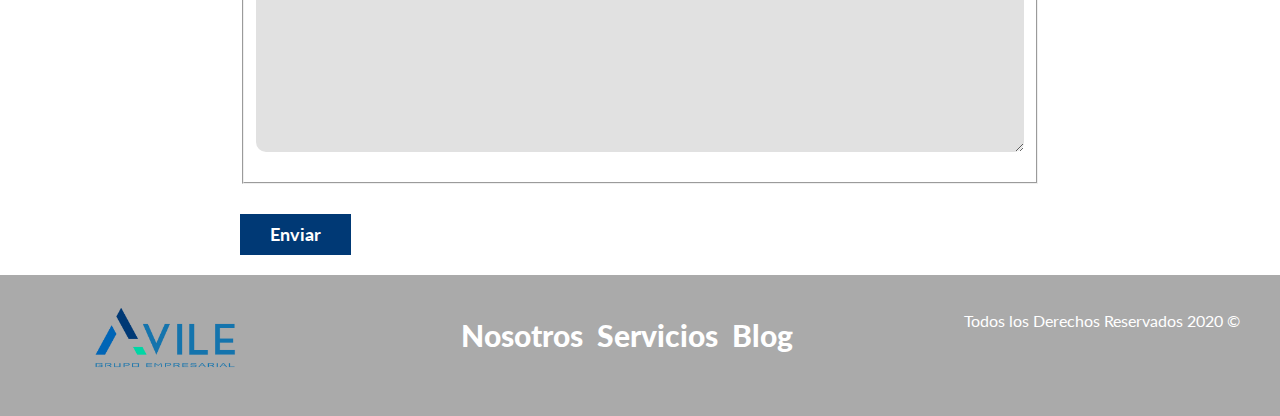
<file: contacto.html>
<!DOCTYPE html>
<html lang="es">

<head>
    <meta charset="UTF-8">
    <meta name="viewport" content="width=device-width, initial-scale=1.0">
    <meta http-equiv="X-UA-Compatible" content="ie=edge">
    <title>Contacto Grupo Avile</title>
    <link href="https://fonts.googleapis.com/css?family=Lato:300,400,700,900" rel="stylesheet">
    <link rel="stylesheet" href="css/normalize.css">
    <link rel="stylesheet" href="css/styles.css">
</head>

<body>

    <header class="site-header">
        <div class="contenedor contenido-header">
            <div class="barra">
                <a href="/">
                    <img src="img/avile_logo_ch.png" alt="Logotipo de Bienes Raices">
                </a>
                <div class="mobile-menu">
                    <a href="#navegacion">
                        <img src="img/barras.svg" alt="Icono Menu">
                    </a>
                </div>

                <nav id="navegacion" class="navegacion">
                    <a href="nosotros.html">Nosotros</a>
                    <a href="index.html#anuncios">Servicios</a>
                    <a href="blog.html">Blog</a>

                </nav>
            </div>
        </div>
        <!-- contenedor -->
    </header>

    <h1 class="fw-300 centrar-texto">Contacto</h1>
    <img src="img/taza_avile_wallpaper_2.jpg" alt="Imagen Principal">

    <main class="contenedor seccion contenido-centrado">
        <h2 class="fw-300 centrar-texto">Llena el formulario de Contacto</h2>

        <form class="contacto" action="envia.php" method="post">
            <fieldset>
                <label>Nombre y apellido: <span>*</span>
                    <input type="text" name="nombre" placeholder="Nombre y apellido" class="campo-form" required>
                </label>

                <label>Email: <span>*</span>
                    <input type="email" name="email" placeholder="Email" class="campo-form" required>
                </label>

                <label>Teleléfono: <span>*</span>
                    <input type="tel" name="telefono" placeholder="55-55-55-55-55" class="campo-form" required>
                </label>

                <label>Mensaje:
                    <textarea name="Mensaje" class="campo-form"></textarea>
                </label>

            </fieldset>

            <!-- <fieldset>
                <legend>Información sobre Propiedad</legend>
                <label for="opciones">Vende o Compra</label>
                <select id="opciones">
                    <option value="" disabled selected>-- Seleccione --</option>
                    <option value="Compra">Compra</option>
                    <option value="Vende">Vende</option>
                </select>

                <label for="cantidad">Cantidad:</label>
                <input type="number" min="0" max="100" step="5">
            </fieldset>

            <fieldset>
                <legend>Contacto</legend>

                <p>Como desea ser Contactado:</p>

                <div class="forma-contacto">
                    <label for="telefono">Teléfono</label>
                    <input type="radio" name="contacto" value="telefono" id="telefono">

                    <label for="correo">E-mail</label>
                    <input type="radio" name="contacto" value="correo" id="correo">
                </div>

                <p>Si eligió Teléfono, elija la fecha y la hora</p>
                <label for="fecha">Fecha:</label>
                <input type="date" id="fecha">

                <label for="hora">Hora:</label>
                <input type="time" id="hora" min="09:00" max="18:00">


            </fieldset>
 -->
            <input type="submit" value="Enviar" class="boton boton-azul1">

        </form>
    </main>

    <footer class="site-footer seccion">
        <div class="contenedor contenedor-footer">
            <picture class="img_prin">
                <a href="index.html"><img src="img/avile_logo_ch.png" width="60%" height="80%" alt="logotipo grupo avile" /></a>
            </picture>
            <nav class="navegacion">
                <!--  <picture class="img_prin">
                    <a href="index.html"><img src="img/avile_logo_ch.png" width="60%" height="80%" alt="logotipo grupo avile" /></a>
                </picture> -->
                <a href="nosotros.html">Nosotros</a>
                <a href="index.html#anuncios">Servicios</a>
                <a href="blog.html">Blog</a>
            </nav>
            <p class="copyright">Todos los Derechos Reservados 2020 &copy; </p>
        </div>
    </footer>
</body>

</html>
</file>
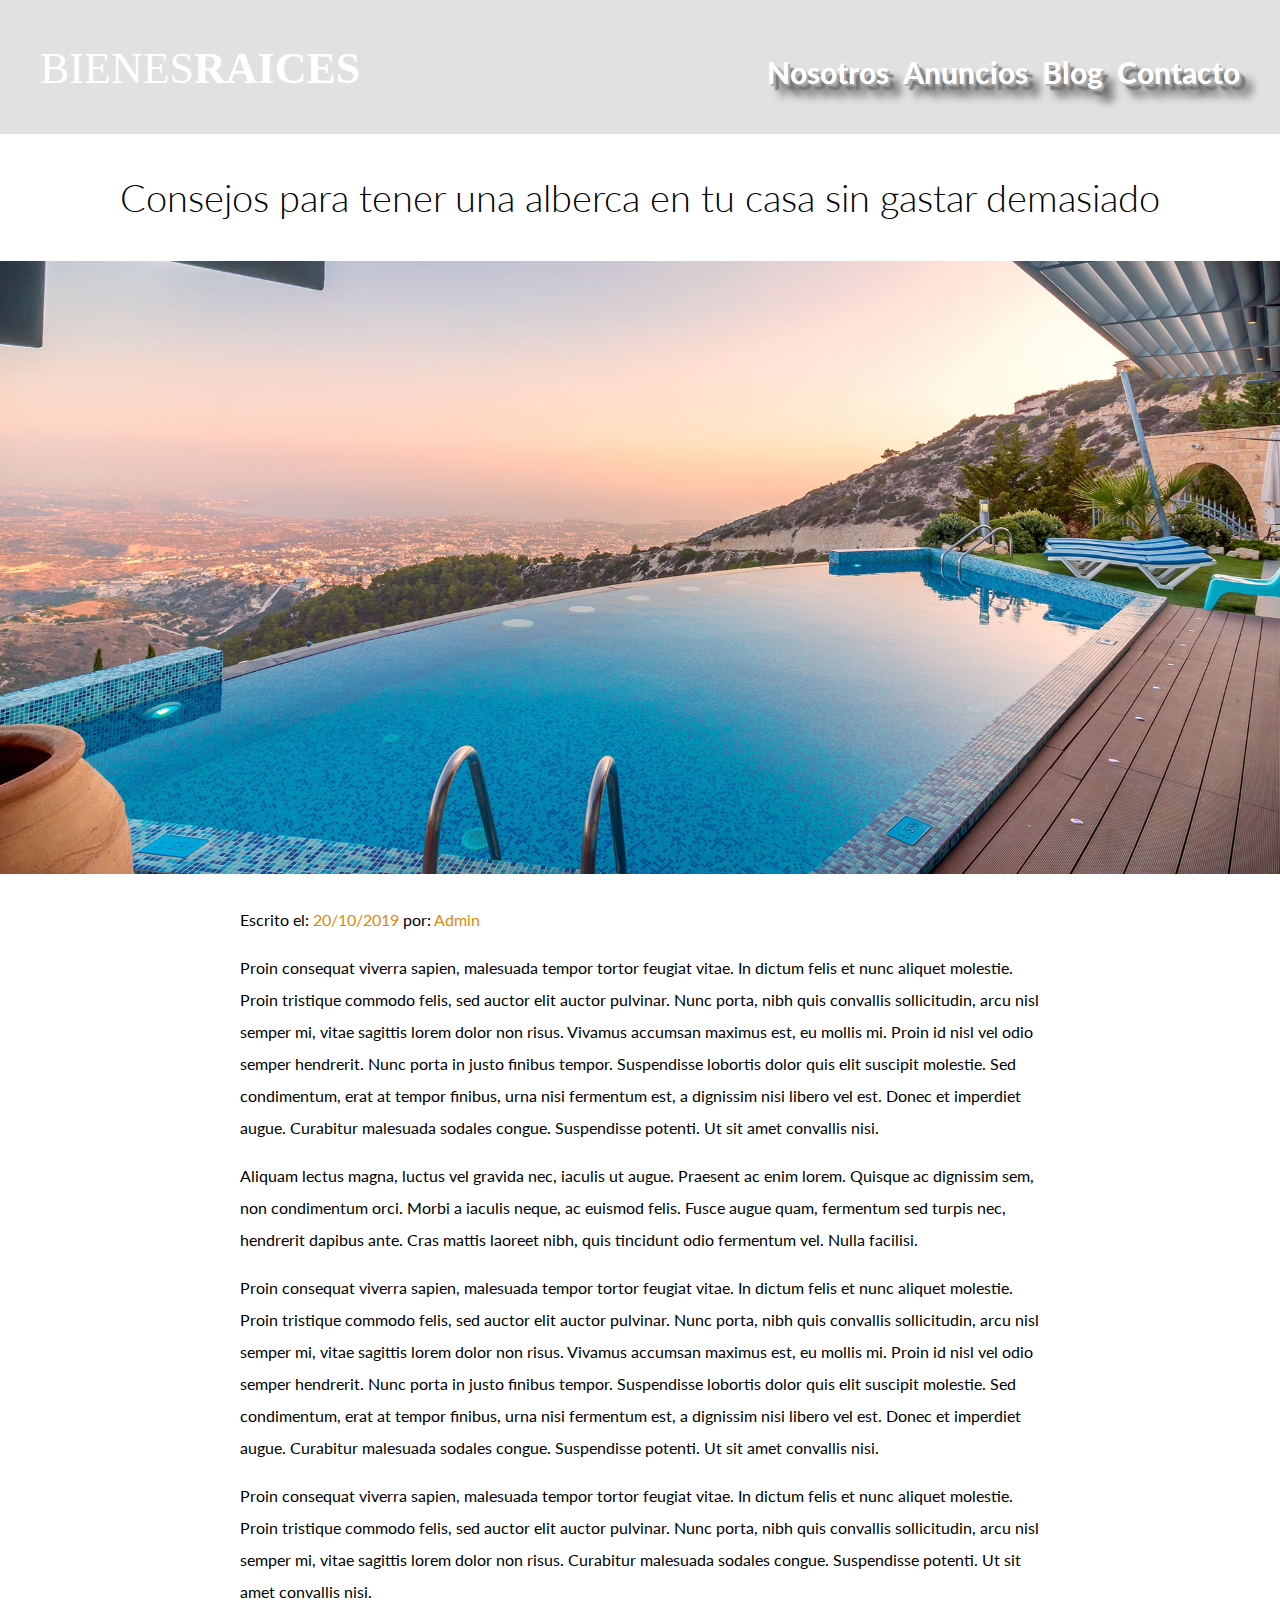
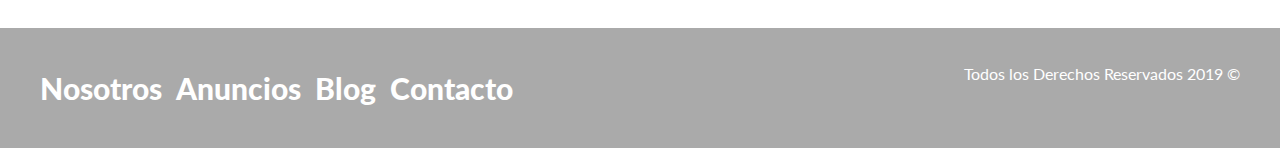
<file: entrada.html>
<!DOCTYPE html>
<html lang="en">
<head>
    <meta charset="UTF-8">
    <meta name="viewport" content="width=device-width, initial-scale=1.0">
    <meta http-equiv="X-UA-Compatible" content="ie=edge">
    <title>Bienes Raices</title>
    <link href="https://fonts.googleapis.com/css?family=Lato:300,400,700,900" rel="stylesheet">
    <link rel="stylesheet" href="css/normalize.css">
    <link rel="stylesheet" href="css/styles.css">
</head>
<body>

    <header class="site-header">
        <div class="contenedor contenido-header">
            <div class="barra">
                <a href="/">
                    <img src="img/logo.svg" alt="Logotipo de Bienes Raices">
                </a>
                <div class="mobile-menu">
                    <a href="#navegacion">
                        <img src="img/barras.svg" alt="Icono Menu">
                    </a>
                </div>

                <nav id="navegacion" class="navegacion">
                    <a href="nosotros.html">Nosotros</a>
                    <a href="anuncios.html">Anuncios</a>
                    <a href="blog.html">Blog</a>
                    <a href="contacto.html">Contacto</a>
                </nav>
            </div>
        </div> <!-- contenedor -->
    </header>

    <h1 class="fw-300 centrar-texto">Consejos para tener una alberca en tu casa sin gastar demasiado</h1>

    <img src="img/destacada2.jpg" alt="Imagen Principal">

    <main class="contenedor seccion contenido-centrado texto-entrada">
        <p>Escrito el: <span> 20/10/2019 </span> por: <span> Admin </span> </p>

        <p>Proin consequat viverra sapien, malesuada tempor tortor feugiat vitae. In dictum felis et nunc aliquet molestie. Proin tristique commodo felis, sed auctor elit auctor pulvinar. Nunc porta, nibh quis convallis sollicitudin, arcu nisl semper mi, vitae sagittis lorem dolor non risus. Vivamus accumsan maximus est, eu mollis mi. Proin id nisl vel odio semper hendrerit. Nunc porta in justo finibus tempor. Suspendisse lobortis dolor quis elit suscipit molestie. Sed condimentum, erat at tempor finibus, urna nisi fermentum est, a dignissim nisi libero vel est. Donec et imperdiet augue. Curabitur malesuada sodales congue. Suspendisse potenti. Ut sit amet convallis nisi.</p>

        <p>Aliquam lectus magna, luctus vel gravida nec, iaculis ut augue. Praesent ac enim lorem. Quisque ac dignissim sem, non condimentum orci. Morbi a iaculis neque, ac euismod felis. Fusce augue quam, fermentum sed turpis nec, hendrerit dapibus ante. Cras mattis laoreet nibh, quis tincidunt odio fermentum vel. Nulla facilisi.</p>

        <p>Proin consequat viverra sapien, malesuada tempor tortor feugiat vitae. In dictum felis et nunc aliquet molestie. Proin tristique commodo felis, sed auctor elit auctor pulvinar. Nunc porta, nibh quis convallis sollicitudin, arcu nisl semper mi, vitae sagittis lorem dolor non risus. Vivamus accumsan maximus est, eu mollis mi. Proin id nisl vel odio semper hendrerit. Nunc porta in justo finibus tempor. Suspendisse lobortis dolor quis elit suscipit molestie. Sed condimentum, erat at tempor finibus, urna nisi fermentum est, a dignissim nisi libero vel est. Donec et imperdiet augue. Curabitur malesuada sodales congue. Suspendisse potenti. Ut sit amet convallis nisi.</p>

        <p>Proin consequat viverra sapien, malesuada tempor tortor feugiat vitae. In dictum felis et nunc aliquet molestie. Proin tristique commodo felis, sed auctor elit auctor pulvinar. Nunc porta, nibh quis convallis sollicitudin, arcu nisl semper mi, vitae sagittis lorem dolor non risus.  Curabitur malesuada sodales congue. Suspendisse potenti. Ut sit amet convallis nisi.</p>
    </main>

    <footer class="site-footer seccion">
        <div class="contenedor contenedor-footer">
            <nav class="navegacion">
                <a href="nosotros.html">Nosotros</a>
                <a href="anuncios.html">Anuncios</a>
                <a href="blog.html">Blog</a>
                <a href="contacto.html">Contacto</a>
            </nav>
            <p class="copyright">Todos los Derechos Reservados 2019 &copy; </p>
        </div>
    </footer>
</body>
</html>
</file>
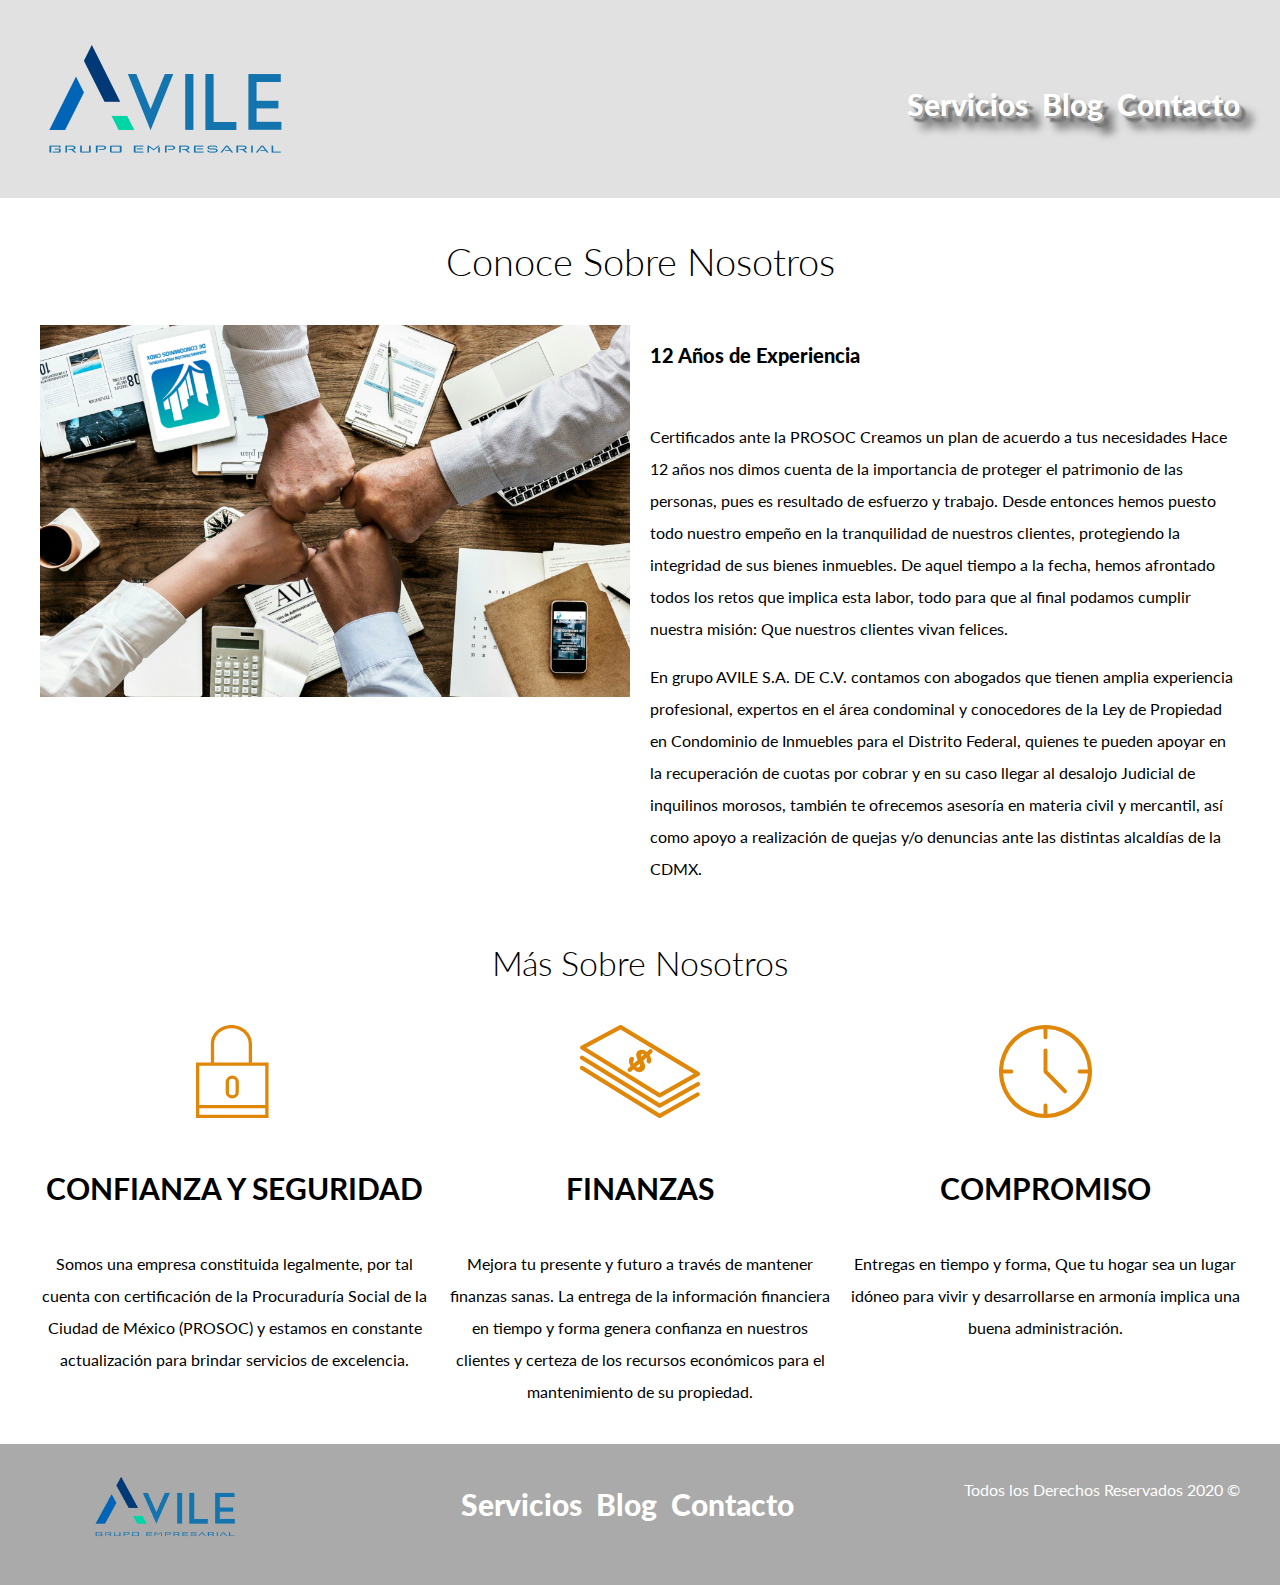
<file: nosotros.html>
<!DOCTYPE html>
<html lang="es">

<head>
    <meta charset="UTF-8">
    <meta name="viewport" content="width=device-width, initial-scale=1.0">
    <meta http-equiv="X-UA-Compatible" content="ie=edge">
    <title>Grupo Avile Nosotros</title>
    <link href="https://fonts.googleapis.com/css?family=Lato:300,400,700,900" rel="stylesheet">
    <link rel="stylesheet" href="css/normalize.css">
    <link rel="stylesheet" href="css/styles.css">
</head>

<body>

    <header class="site-header">
        <div class="contenedor contenido-header">
            <div class="barra">
                <a href="index.html">
                    <img src="img/avile_logo_ch.png" alt="Logotipo de Bienes Raices">
                </a>
                <div class="mobile-menu">
                    <a href="#navegacion">
                        <img src="img/barras.svg" alt="Icono Menu">
                    </a>
                </div>

                <nav id="navegacion" class="navegacion">
                    <a href="index.html#anuncios">Servicios</a>
                    <a href="blog.html">Blog</a>
                    <a href="contacto.html">Contacto</a>
                </nav>
            </div>
        </div>
        <!-- contenedor -->
    </header>

    <main class="contenedor">
        <h1 class="fw-300 centrar-texto">Conoce Sobre Nosotros</h1>

        <div class="contenido-nosotros">
            <div class="imagen">
                <img src="img/adm_nosotros2.png" alt="Imagen Sobre Nosotros">
            </div>
            <div class="texto-nosotros">
                <blockquote>12 Años de Experiencia</blockquote>

                <p>Certificados ante la PROSOC Creamos un plan de acuerdo a tus necesidades Hace 12 años nos dimos cuenta de la importancia de proteger el patrimonio de las personas, pues es resultado de esfuerzo y trabajo. Desde entonces hemos puesto todo
                    nuestro empeño en la tranquilidad de nuestros clientes, protegiendo la integridad de sus bienes inmuebles. De aquel tiempo a la fecha, hemos afrontado todos los retos que implica esta labor, todo para que al final podamos cumplir nuestra
                    misión: Que nuestros clientes vivan felices.</p>

                <p>En grupo AVILE S.A. DE C.V. contamos con abogados que tienen amplia experiencia profesional, expertos en el área condominal y conocedores de la Ley de Propiedad en Condominio de Inmuebles para el Distrito Federal, quienes te pueden apoyar
                    en la recuperación de cuotas por cobrar y en su caso llegar al desalojo Judicial de inquilinos morosos, también te ofrecemos asesoría en materia civil y mercantil, así como apoyo a realización de quejas y/o denuncias ante las distintas
                    alcaldías de la CDMX.</p>
            </div>
        </div>
    </main>

    <section class="contenedor seccion">
        <h2 class="fw-300 centrar-texto">Más Sobre Nosotros</h2>

        <div class="iconos-nosotros">
            <div class="icono">
                <img src="img/icono1.svg" alt="Icono Seguridad">
                <h3>Confianza y Seguridad</h3>
                <p>Somos una empresa constituida legalmente, por tal cuenta con certificación de la Procuraduría Social de la Ciudad de México (PROSOC) y estamos en constante actualización para brindar servicios de excelencia.</p>
            </div>

            <div class="icono">
                <img src="img/icono2.svg" alt="Icono Mejor Precio">
                <h3>Finanzas</h3>
                <p>Mejora tu presente y futuro a través de mantener finanzas sanas. La entrega de la información financiera en tiempo y forma genera confianza en nuestros clientes y certeza de los recursos económicos para el mantenimiento de su propiedad.</p>
            </div>

            <div class="icono">
                <img src="img/icono3.svg" alt="Icono a Tiempo">
                <h3>Compromiso</h3>
                <p>Entregas en tiempo y forma, Que tu hogar sea un lugar idóneo para vivir y desarrollarse en armonía implica una buena administración.</p>
            </div>
        </div>
    </section>

    <footer class="site-footer seccion">
        <div class="contenedor contenedor-footer">
            <picture class="img_prin">
                <a href="index.html"><img src="img/avile_logo_ch.png" width="60%" height="80%" alt="logotipo grupo avile" /></a>
            </picture>
            <nav class="navegacion">
                <a href="index.html#anuncios">Servicios</a>
                <a href="blog.html">Blog</a>
                <a href="contacto.html">Contacto</a>
            </nav>
            <p class="copyright">Todos los Derechos Reservados 2020 &copy; </p>
        </div>
    </footer>
</body>

</html>
</file>
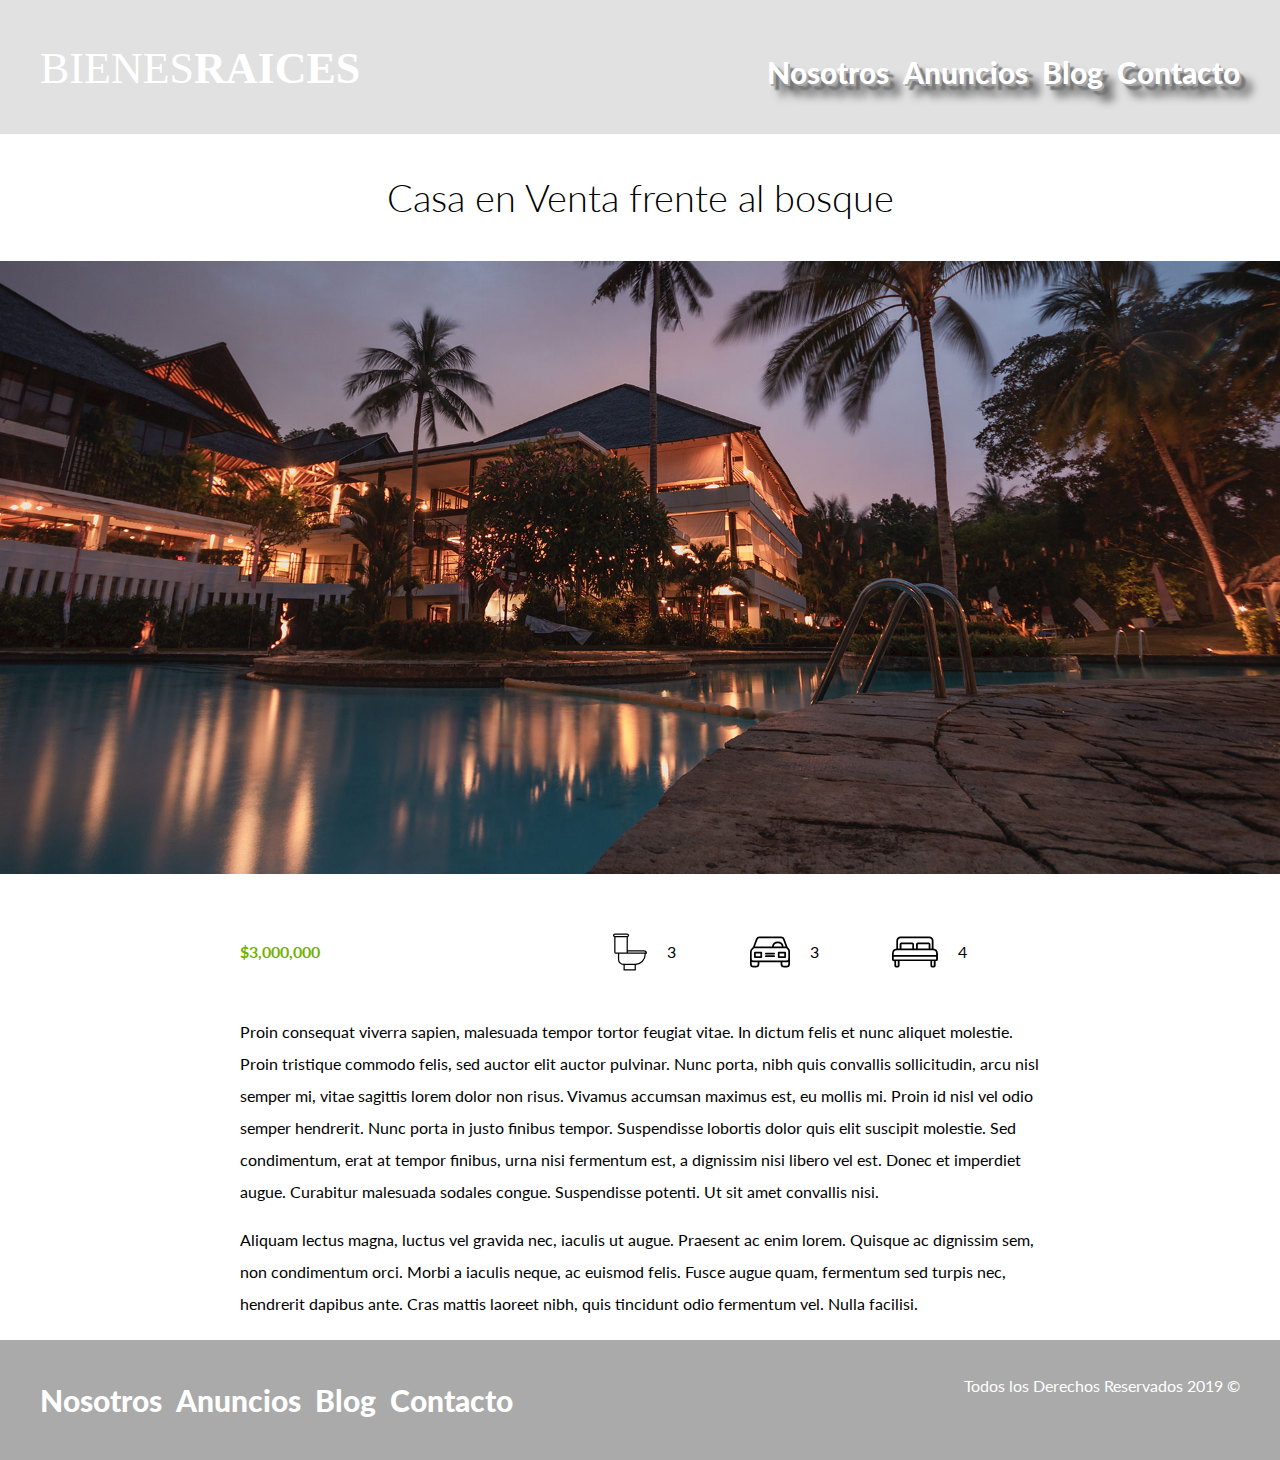
<file: servicio.html>
<!DOCTYPE html>
<html lang="en">

<head>
    <meta charset="UTF-8">
    <meta name="viewport" content="width=device-width, initial-scale=1.0">
    <meta http-equiv="X-UA-Compatible" content="ie=edge">
    <title>Bienes Raices</title>
    <link href="https://fonts.googleapis.com/css?family=Lato:300,400,700,900" rel="stylesheet">
    <link rel="stylesheet" href="css/normalize.css">
    <link rel="stylesheet" href="css/styles.css">
</head>

<body>

    <header class="site-header">
        <div class="contenedor contenido-header">
            <div class="barra">
                <a href="/">
                    <img src="img/logo.svg" alt="Logotipo de Bienes Raices">
                </a>
                <div class="mobile-menu">
                    <a href="#navegacion">
                        <img src="img/barras.svg" alt="Icono Menu">
                    </a>
                </div>

                <nav id="navegacion" class="navegacion">
                    <a href="nosotros.html">Nosotros</a>
                    <a href="anuncios.html">Anuncios</a>
                    <a href="blog.html">Blog</a>
                    <a href="contacto.html">Contacto</a>
                </nav>
            </div>
        </div>
        <!-- contenedor -->
    </header>

    <h1 class="fw-300 centrar-texto">Casa en Venta frente al bosque</h1>
    <img src="img/destacada.jpg" alt="Imagen Anuncio">

    <main class="contenedor seccion contenido-centrado">
        <div class="resumen-propiedad">
            <p class="precio">$3,000,000</p>
            <ul class="iconos-caracteristicas">
                <li>
                    <img src="img/icono_wc.svg" alt="icono wc">
                    <p>3</p>
                </li>
                <li>
                    <img src="img/icono_estacionamiento.svg" alt="icono autos">
                    <p>3</p>
                </li>
                <li>
                    <img src="img/icono_dormitorio.svg" alt="icono habitaciones">
                    <p>4</p>
                </li>
            </ul>
        </div>
        <!--.resumen-propiedad-->

        <p>Proin consequat viverra sapien, malesuada tempor tortor feugiat vitae. In dictum felis et nunc aliquet molestie. Proin tristique commodo felis, sed auctor elit auctor pulvinar. Nunc porta, nibh quis convallis sollicitudin, arcu nisl semper mi,
            vitae sagittis lorem dolor non risus. Vivamus accumsan maximus est, eu mollis mi. Proin id nisl vel odio semper hendrerit. Nunc porta in justo finibus tempor. Suspendisse lobortis dolor quis elit suscipit molestie. Sed condimentum, erat at
            tempor finibus, urna nisi fermentum est, a dignissim nisi libero vel est. Donec et imperdiet augue. Curabitur malesuada sodales congue. Suspendisse potenti. Ut sit amet convallis nisi.</p>

        <p>Aliquam lectus magna, luctus vel gravida nec, iaculis ut augue. Praesent ac enim lorem. Quisque ac dignissim sem, non condimentum orci. Morbi a iaculis neque, ac euismod felis. Fusce augue quam, fermentum sed turpis nec, hendrerit dapibus ante.
            Cras mattis laoreet nibh, quis tincidunt odio fermentum vel. Nulla facilisi.</p>
    </main>

    <footer class="site-footer seccion">
        <div class="contenedor contenedor-footer">
            <nav class="navegacion">
                <a href="nosotros.html">Nosotros</a>
                <a href="anuncios.html">Anuncios</a>
                <a href="blog.html">Blog</a>
                <a href="contacto.html">Contacto</a>
            </nav>
            <p class="copyright">Todos los Derechos Reservados 2019 &copy; </p>
        </div>
    </footer>
</body>

</html>
</file>
<file: iconos.css>
@font-face {
    font-family: 'icomoon';
    src: url('fonts/icomoon.eot?daiw2e');
    src: url('fonts/icomoon.eot?daiw2e#iefix') format('embedded-opentype'), url('fonts/icomoon.ttf?daiw2e') format('truetype'), url('fonts/icomoon.woff?daiw2e') format('woff'), url('fonts/icomoon.svg?daiw2e#icomoon') format('svg');
    font-weight: normal;
    font-style: normal;
    font-display: block;
}

[class^="icon-"],
[class*=" icon-"] {
    /* use !important to prevent issues with browser extensions that change fonts */
    font-family: 'icomoon' !important;
    speak: never;
    font-style: normal;
    font-weight: normal;
    font-variant: normal;
    text-transform: none;
    line-height: 1;
    /* Better Font Rendering =========== */
    -webkit-font-smoothing: antialiased;
    -moz-osx-font-smoothing: grayscale;
}

.icon-whatsapp:before {
    content: "\e900";
}

.icon-play:before {
    content: "\e912";
}

.icon-phone:before {
    content: "\e942";
}

.icon-location:before {
    content: "\e947";
}

.icon-mail:before {
    content: "\ea83";
}

.icon-facebook2:before {
    content: "\ea91";
}

.icon-instagram:before {
    content: "\ea92";
}

.icon-twitter:before {
    content: "\ea96";
}

.icon-linkedin:before {
    content: "\eac9";
}
</file>
<file: css/social.css>
html {
    box-sizing: border-box;
    font-size: 62.5%;
    /* reset para rems 62.5% = 10 px de 16px */
    scroll-behavior: smooth;
    /*  con esto hacemos el scroll deslizante  en la pagina principal*/
}

.social {
    position: fixed;
    /* Hacemos que la posición en pantalla sea fija para que siempre se muestre en pantalla*/
    right: 0rem;
    /* con esto lo colocamos a la derecha */
    /* Establecemos la barra en la izquierda */
    top: 25rem;
    /* Bajamos la barra 130px de arriba a abajo */
    z-index: 2000;
    /* Utilizamos la propiedad z-index para que no se superponga algún otro elemento como sliders, galerías, etc */
}

.social ul {
    list-style: none;
}

.social ul li a {
    display: inline-block;
    color: #fff;
    background: #000;
    padding: 1rem 1.5rem;
    text-decoration: none;
    -webkit-transition: all 500ms ease;
    -o-transition: all 500ms ease;
    transition: all 500ms ease;
    /* Establecemos una transición a todas las propiedades */
}

.social ul li .icon-facebook2 {
    background: #3b5998;
}


/* Establecemos los colores de cada red social, aprovechando su class */

.social ul li .icon-twitter {
    background: #1da1f3;
}

.social ul li .icon-instagram {
    background: #ed1e79;
    background: -moz-linear-gradient(to right, #ed1e79 0%, #662d8c 100%);
    background: -webkit-linear-gradient(to right, #ed1e79 0%, #662d8c 100%);
    background: linear-gradient(to right, #ed1e79 0%, #662d8c 100%);
    ;
}

.social ul li .icon-linkedin {
    background: #0e76a8;
}

.social ul li .icon-play {
    background: #ff0000;
}

.social ul li .icon-mail {
    background: #000000;
}

.social ul li .icon-whatsapp {
    background: #71b100;
}

.social ul li .icon-phone {
    background: #26c599;
}

.social ul li .icon-location {
    background: rgba(66, 133, 244, 1);
    background: -moz-linear-gradient(-45deg, rgba(66, 133, 244, 1) 0%, rgba(219, 68, 55, 1) 35%, rgba(244, 180, 0, 1) 68%, rgba(15, 157, 88, 1) 100%);
    background: -webkit-gradient(left top, right bottom, color-stop(0%, rgba(66, 133, 244, 1)), color-stop(35%, rgba(219, 68, 55, 1)), color-stop(68%, rgba(244, 180, 0, 1)), color-stop(100%, rgba(15, 157, 88, 1)));
    background: -webkit-linear-gradient(-45deg, rgba(66, 133, 244, 1) 0%, rgba(219, 68, 55, 1) 35%, rgba(244, 180, 0, 1) 68%, rgba(15, 157, 88, 1) 100%);
    background: -o-linear-gradient(-45deg, rgba(66, 133, 244, 1) 0%, rgba(219, 68, 55, 1) 35%, rgba(244, 180, 0, 1) 68%, rgba(15, 157, 88, 1) 100%);
    background: -ms-linear-gradient(-45deg, rgba(66, 133, 244, 1) 0%, rgba(219, 68, 55, 1) 35%, rgba(244, 180, 0, 1) 68%, rgba(15, 157, 88, 1) 100%);
    background: linear-gradient(135deg, rgba(66, 133, 244, 1) 0%, rgba(219, 68, 55, 1) 35%, rgba(244, 180, 0, 1) 68%, rgba(15, 157, 88, 1) 100%);
    filter: progid: DXImageTransform.Microsoft.gradient( startColorstr='#4285f4', endColorstr='#0f9d58', GradientType=1);
}

.social ul li a:hover {
    background: #e08709;
    /* Cambiamos el fondo cuando el usuario pase el mouse */
    padding: 1rem 3rem;
    /* Hacemos mas grande el espacio cuando el usuario pase el mouse */
}
</file>
<file: css/styles.css>
html {
    box-sizing: border-box;
    font-size: 62.5%;
    /** Reset para REMS - 62.5% = 10px de 16px **/
    scroll-behavior: smooth;
    /*  con esto hacemos el scroll deslizante  en la pagina principal para los enlaces por id*/
}

*,
*:before,
*:after {
    box-sizing: inherit;
}

body {
    font-family: 'Lato', sans-serif;
    font-size: 1.6rem;
    line-height: 2;
}


/** Globales **/

img {
    max-width: 100%;
}

.contenedor {
    width: 95%;
    max-width: 120rem;
    /** = 1200px; **/
    margin: 0 auto;
}

h1 {
    font-size: 3.8rem;
}

h2 {
    font-size: 3.4rem;
}

h3 {
    font-size: 3rem;
}

h4 {
    font-size: 2.6rem;
}


/** Utilidades **/

.seccion {
    margin-top: 2rem;
    margin-bottom: 2rem;
}

.fw-300 {
    font-weight: 300;
}

.centrar-texto {
    text-align: center;
}

.d-block {
    display: block!important;
}

.contenido-centrado {
    max-width: 800px;
}


/** Botones **/

.boton {
    color: #ffffff;
    font-weight: 700;
    text-decoration: none;
    font-size: 1.8rem;
    padding: 1rem 3rem;
    margin-top: 3rem;
    display: inline-block;
    text-align: center;
    border: none;
    display: block;
    flex: 0 0 100%;
}

@media (min-width: 768px) {
    .boton {
        display: inline-block;
        flex: 0 0 auto;
    }
}

.boton:hover {
    cursor: pointer;
}

.boton-azul2 {
    background-color: /* #E08709 */
    #1474ad;
}

.boton-azul1 {
    background-color: /* #e6f8c6 */
    #003975;
}


/* Header */

.site-header {
    background-color: /* #333333 */
    #e1e1e1;
    padding: 1rem 0 3rem 0;
}

.site-header.inicio {
    /*   background-image: url(../img/adm_nosotros.png); */
    background: linear-gradient( rgba(0, 0, 0, 0.5), rgba(0, 0, 0, 0.5)), url(../img/adm_nosotros.png);
    /* con el linerar gradiente hacemos la opacidad */
    background-position: center center;
    background-size: cover;
    height: 100vh;
    min-height: 60rem;
}

.contenido-header {
    height: 100%;
    display: flex;
    flex-direction: column;
    justify-content: space-between;
    text-align: center;
}

@media (min-width: 768px) {
    .contenido-header {
        text-align: left;
        text-shadow: 2px 2px 0 #AAA, 6px 6px 2px #777, 12px 12px 8px #444;
        /* con esto ponemos sombras al texto */
    }
}

.contenido-header h1 {
    color: white;
    padding-bottom: 2rem;
    max-width: 60rem;
    line-height: 2;
    text-shadow: 2px 2px 0 #AAA, 6px 6px 2px #777, 12px 12px 8px #444;
    /* con esto ponemos sombras al texto */
}

.barra {
    padding-top: 3rem;
}

@media (min-width: 768px) {
    .barra {
        display: flex;
        justify-content: space-between;
        align-items: center;
    }
}


/** Navegacion **/

.navegacion a {
    color: #ffffff;
    text-decoration: none;
    font-size: 2.6rem;
    display: block;
    font-weight: 900;
    /* grosor de la fuente */
}

@media (min-width: 768px) {
    .navegacion a {
        display: inline-block;
        font-size: 3rem;
        /** = 18px **/
        margin-right: 1rem;
    }
    .navegacion a:last-of-type {
        margin: 0;
    }
}

.navegacion a:hover {
    color: #1474ad;
}


/** Mobile Menu **/

.mobile-menu img {
    width: 5rem;
}

@media (min-width: 768px) {
    .mobile-menu {
        display: none;
    }
}

.navegacion:target {
    display: block;
}

.navegacion {
    display: none;
}

@media (min-width: 768px) {
    .navegacion {
        display: block;
    }
}


/** Iconos Nosotros **/

@media (min-width: 768px) {
    .iconos-nosotros {
        display: flex;
        justify-content: space-between;
    }
}

.icono {
    text-align: center;
}

@media (min-width: 768px) {
    .icono {
        flex-basis: calc(33.3% - 1rem);
    }
}

.icono h3 {
    text-transform: uppercase;
}


/** Anuncios **/

@media (min-width: 768px) {
    .contenedor-anuncios {
        display: flex;
        justify-content: space-between;
        flex-wrap: wrap;
    }
}

.anuncio {
    border: 1px solid #B5B5B5;
    background-color: #F5F5F5;
    margin-bottom: 2rem;
}

@media (min-width: 768px) {
    .anuncio {
        flex: 0 0 calc(33.3% - 1rem);
    }
}

.contenido-anuncio {
    padding: 2rem;
    text-align: center;
    /* con esto alineamos al centro */
}

.contenido-anuncio h3,
.contenido-anuncio p {
    margin: 0;
}

.precio {
    color: #71B100;
    font-weight: 700;
}

.iconos-caracteristicas {
    list-style: none;
    padding: 0;
    display: flex;
    justify-content: space-evenly;
    flex: 1;
    max-width: 500px;
}

.iconos-caracteristicas li {
    /* flex: 1; */
    display: flex;
}

.iconos-caracteristicas li img {
    margin-right: 2rem;
}

.conoce-mas {
    display: flex;
    justify-content: flex-end;
}


/** Contacto Home **/

.imagen-contacto {
    background-image: url(../img/encuentra.jpg);
    background-position: center center;
    background-size: cover;
    height: 40rem;
    display: flex;
    align-items: center;
}

.contenido-contacto {
    flex: 0 0 95%;
    color: #ffffff;
}

.contenido-contacto p {
    font-size: 1.8rem;
}


/** Sección Inferior **/

@media (min-width: 768px) {
    .seccion-inferior {
        display: flex;
        justify-content: space-between;
    }
    .seccion-inferior .blog {
        flex-basis: 60%;
    }
    .seccion-inferior .testimoniales {
        flex-basis: calc(40% - 2rem);
    }
}

.entrada-blog {
    margin-bottom: 2rem;
}

@media (min-width: 768px) {
    .entrada-blog {
        display: flex;
        justify-content: space-between;
    }
}

.entrada-blog:last-of-type {
    margin-bottom: 0;
}

@media (min-width: 768px) {
    .entrada-blog .imagen {
        flex-basis: 40%;
    }
    .entrada-blog .texto-entrada {
        flex-basis: calc(60% - 3rem);
    }
}

.texto-entrada a {
    color: #000000;
    text-decoration: none;
}

.texto-entrada h4 {
    margin: 0;
    line-height: 1.4;
}

.texto-entrada h4::after {
    content: '';
    display: block;
    width: 15rem;
    height: .5rem;
    background-color: #71B100;
    margin-top: 1rem;
}

.texto-entrada span {
    color: #E08709;
}


/*** Testimoniales **/

.testimonial {
    background-color: #71B100;
    font-size: 2.4rem;
    padding: 2rem;
    color: #ffffff;
    border-radius: 2rem;
}

.testimonial p {
    text-align: right;
}

.testimonial blockquote::before {
    content: '';
    background-image: url(../img/comilla.svg);
    width: 5rem;
    height: 5rem;
    position: absolute;
    left: -2rem;
}

.testimonial blockquote {
    position: relative;
    padding-left: 5rem;
    font-weight: 300;
}


/** Footer **/

.site-footer {
    background-color: #aaaaaa;
    margin: 0;
}

.contenedor-footer {
    padding: 3rem 0;
    text-align: center;
}

@media (min-width: 768px) {
    .contenedor-footer {
        display: flex;
        justify-content: space-between;
    }
}

.site-footer nav {
    display: none;
}

@media (min-width: 768px) {
    .site-footer nav {
        display: block;
    }
}

.copyright {
    margin: 0;
    color: #ffffff;
}


/** INTERNAS **/


/* Nosotros **/

@media (min-width: 768px) {
    .contenido-nosotros {
        display: grid;
        grid-template-columns: repeat(2, 1fr);
        grid-column-gap: 2rem;
    }
}

.texto-nosotros blockquote {
    font-weight: 900;
    font-size: 2rem;
    margin: 0;
    padding: 1rem 0 3rem 0;
}


/** Anuncio **/

.resumen-propiedad {
    display: flex;
    justify-content: space-between;
    align-items: center;
}


/** Contacto **/

.contacto p {
    font-size: 1.4rem;
    color: #4f4f4f;
    margin: 2rem 0 0 0;
}

legend {
    font-size: 2rem;
    color: #4f4f4f;
}

label {
    font-weight: 700;
    text-transform: uppercase;
    display: block;
}

input:not([type="submit"]),
textarea,
select {
    padding: 1rem;
    display: block;
    width: 100%;
    background-color: #e1e1e1;
    margin-bottom: 2rem;
    border: none;
    border-radius: 1rem;
}

input[type="radio"] {
    width: auto;
    margin: 0;
}

select {
    -webkit-appearance: none;
    appearance: none;
}

textarea {
    height: 20rem;
}

.forma-contacto {
    max-width: 30rem;
    display: flex;
    justify-content: space-between;
    align-items: center;
}

@media only screen and (max-width: 767px) {
    .navegacion a:hover {
        color: #1474ad;
    }
    p {
        text-align: justify;
    }
}
</file>
